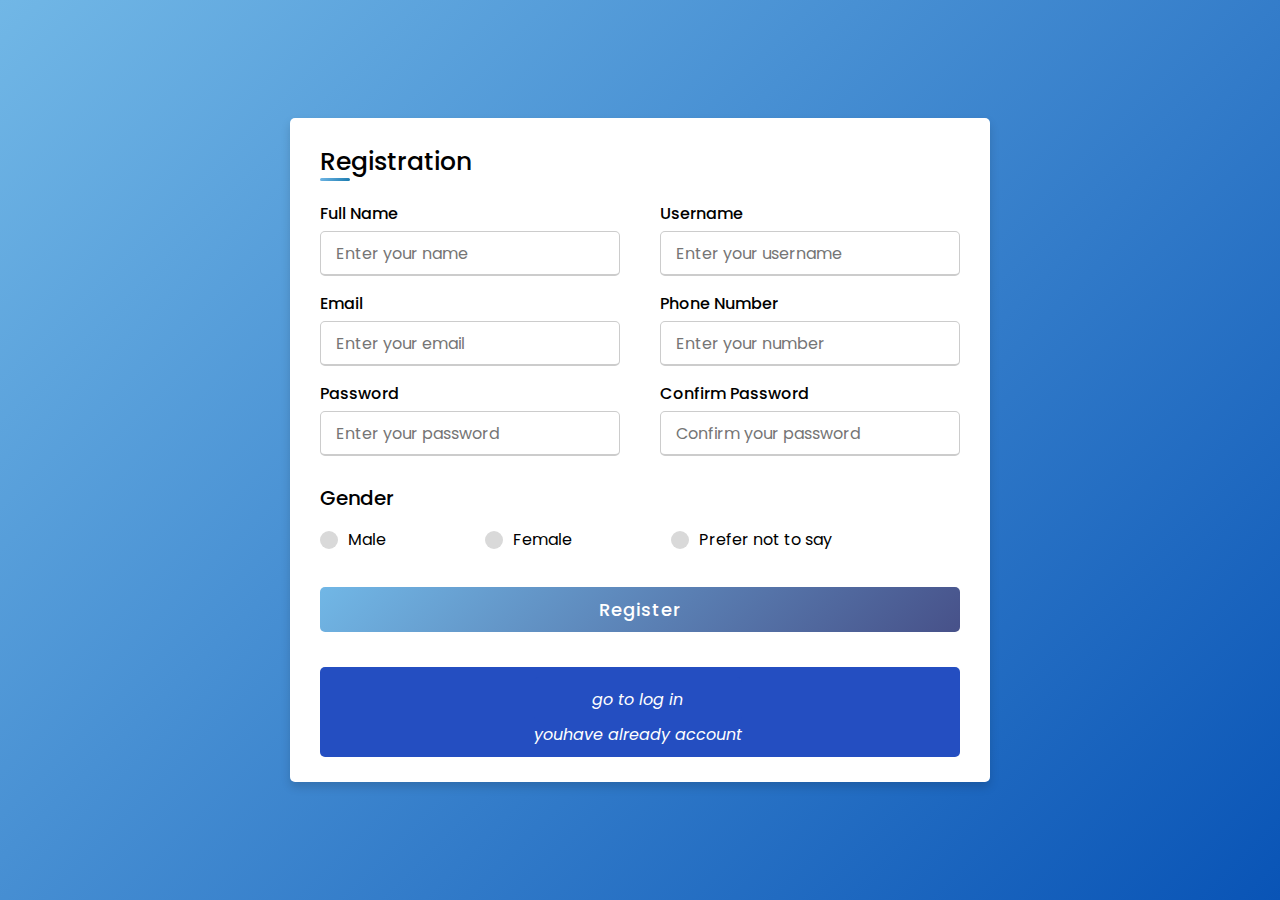
<file: index.html>
<!DOCTYPE html>
<html lang="en" dir="ltr">
<head>
  <meta charset="UTF-8">
  <meta name="viewport" content="width=device-width, initial-scale=1.0">
  <title> FILTRO STORE | REGESTER </title>
  <link rel="stylesheet" href="SIGN.css">
</head>
<body>
  <div class="container">
    <!-- Title section -->
    <div class="title">Registration</div>
    <div class="content">
      <!-- Registration form -->
      <form action="home.html">
        <div class="user-details">
          <!-- Input for Full Name -->
          <div class="input-box">
            <span class="details">Full Name</span>
            <input type="text" placeholder="Enter your name" required>
          </div>
          <!-- Input for Username -->
          <div class="input-box">
            <span class="details">Username</span>
            <input type="text" placeholder="Enter your username" required>
          </div>
          <!-- Input for Email -->
          <div class="input-box">
            <span class="details">Email</span>
            <input type="text" placeholder="Enter your email" required>
          </div>
          <!-- Input for Phone Number -->
          <div class="input-box">
            <span class="details">Phone Number</span>
            <input type="text" placeholder="Enter your number" required>
          </div>
          <!-- Input for Password -->
          <div class="input-box">
            <span class="details">Password</span>
            <input type="text" placeholder="Enter your password" required>
          </div>
          <!-- Input for Confirm Password -->
          <div class="input-box">
            <span class="details">Confirm Password</span>
            <input type="text" placeholder="Confirm your password" required>
          </div>
        </div>
        <div class="gender-details">
          <!-- Radio buttons for gender selection -->
          <input type="radio" name="gender" id="dot-1">
          <input type="radio" name="gender" id="dot-2">
          <input type="radio" name="gender" id="dot-3">
          <span class="gender-title">Gender</span>
          <div class="category">
            <!-- Label for Male -->
            <label for="dot-1">
              <span class="dot one"></span>
              <span class="gender">Male</span>
            </label>
            <!-- Label for Female -->
            <label for="dot-2">
              <span class="dot two"></span>
              <span class="gender">Female</span>
            </label>
            <!-- Label for Prefer not to say -->
            <label for="dot-3">
              <span class="dot three"></span>
              <span class="gender">Prefer not to say</span>
            </label>
          </div>
        </div>
        <!-- Submit button -->
        <div class="button">
        <input type="submit" value="Register"> 
        </div>
      </form>
      <div class="btn34">
        <!-- Link to go to home page -->
        <i><a href="LOG.HTML" class="btn34"> go to log in </a> youhave already account</i>

      </div>
    </div>
  </div>
</body>
</html>
</file>
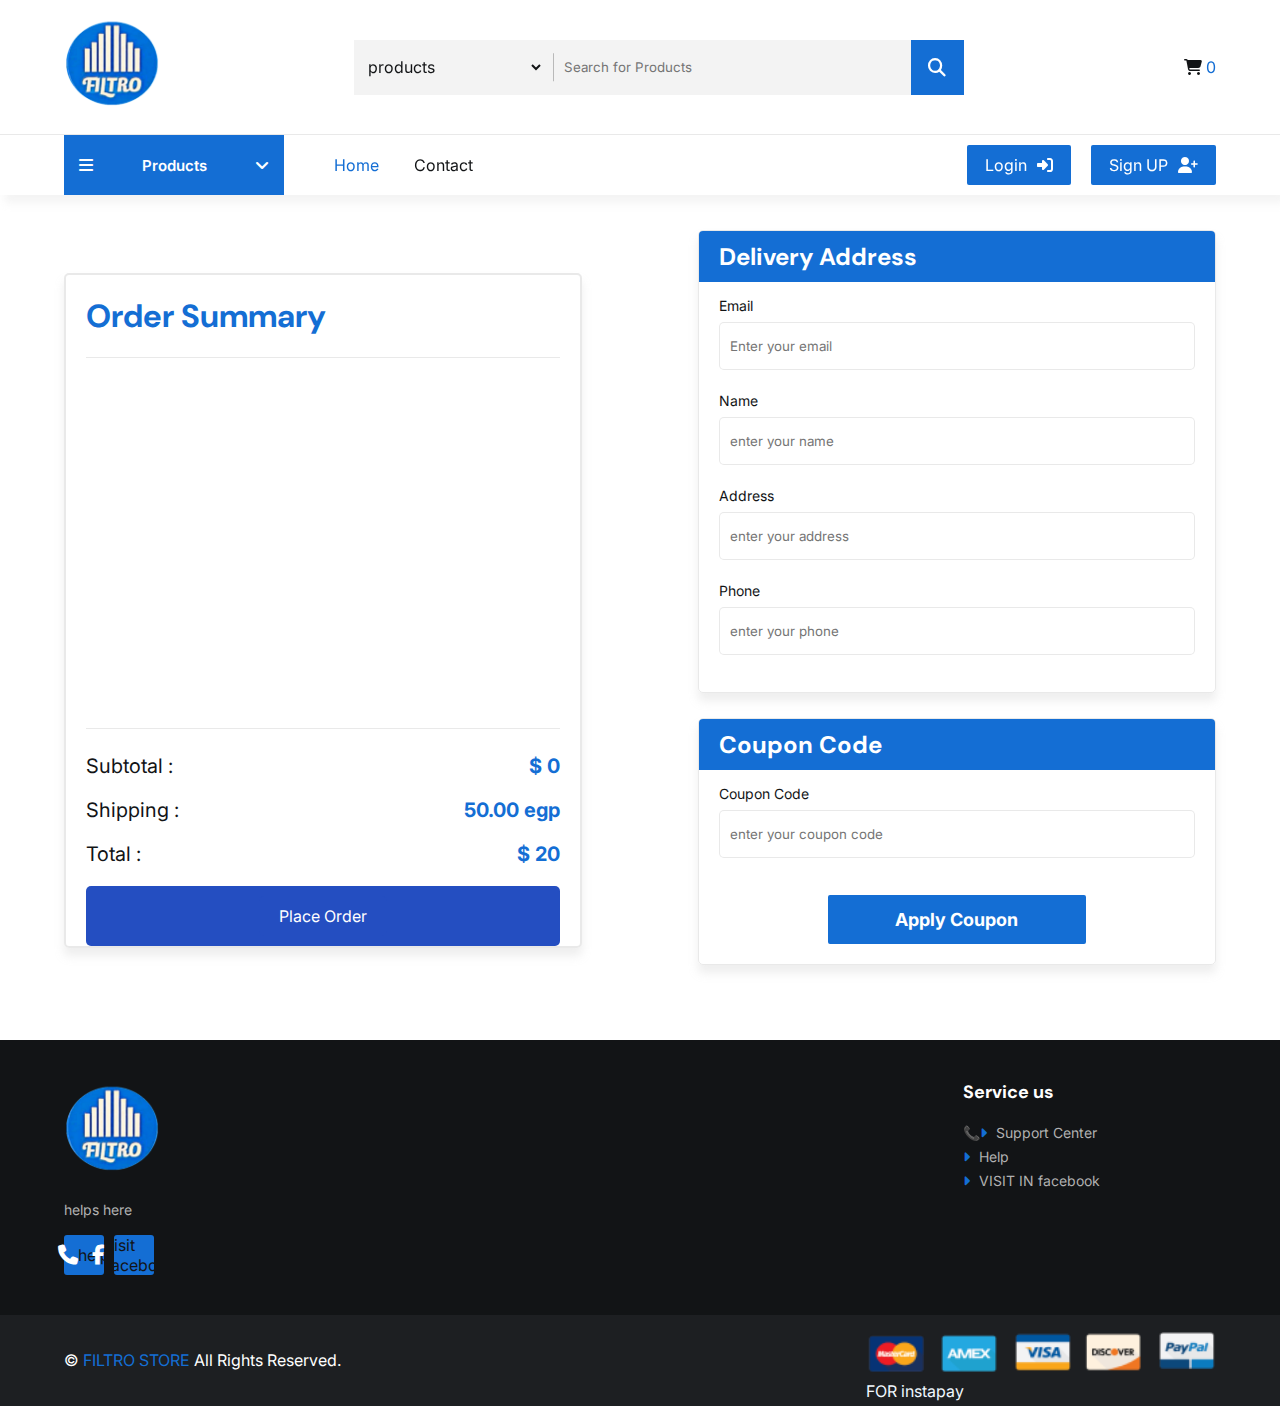
<file: checkout.html>
<!DOCTYPE html>
<html lang="en">
<head>
    <meta charset="UTF-8">
    <meta name="viewport" content="width=device-width, initial-scale=1.0">
    <title>FILTRO | Online Store</title>


    <link rel="icon" href="logo.png">


     <link rel="stylesheet" href="https://cdnjs.cloudflare.com/ajax/libs/font-awesome/6.6.0/css/all.min.css">

         <!-- File CSS -->
         <link rel="stylesheet" href="CSS/style.css">
    </head>
<body>


    <div class="cart">
        <div class="top_cart">
            <h3>Cart Items : <span class="Count_item_cart">0</span></h3>
            <span onclick="open_close_cart()" class="close_cart"><i class="fa-regular fa-circle-xmark"></i></span>
        </div>


        <div class="items_in_cart" id="cart_items">



        </div>


        <div class="bottom_cart">
            <div class="total">
                <p>subtotal</p>
                <p class="price_cart_toral">$0</p>
            </div>

            <div class="button_cart">
                <a href="checkout.html" class="btn_cart btn">Checkout</a>
                <span onclick="open_close_cart()" class="btn_cart trans_bg btn">Shop More</span>
            </div>
        </div>

    </div>

    <header>
        <div class="top_header">
            <div class="container">
                <a href="home.html" class="logo"> <img src="logo.png" alt="" style="width: 100px; height: 100px;" ></a>

                <form action="" class="search_box">

                    <div class="select_box">
                        <select id="category" name="category">

                           <option value="products">products<option>
                            <option value="10 inch">10 inch</option>
                            <option value="20 inch">20 inch</option>
                            <option value="30 inch">30 inch</option>
                            <option value="40 inch">40 inch</option>
                            <option value="50 inch">50 inch</option>
                            <option value="70 inch">70 inch</option>
                            <option value="jumbo 10 inch">jumbo 10 inch</option>
                            <option value="jumbo 20 inch"> jumbo 20 inch </option>
                        </select>
                    </div>

                    <input type="text" name="search" id="search" placeholder="Search for Products" required>

                    <button type="submit">
                        <i class="fa-solid fa-magnifying-glass"></i>
                    </button>

                    

                </form>

                <div class="header_icons">
                    <!-- <div class="icon">
                        <a href="#">
                            <i class="fa-regular fa-heart"></i>
                            <span class="count count_favourite">0</span>
                        </a> -->
                    </div>

                    <div onclick="open_close_cart()" class="icon">
                        <i class="fa-solid fa-cart-shopping"></i>
                        <span class="count count_item_header">0</span>
                    </div>
                </div>
            </div>
        </div>


        <div class="bottom_header">
            <div class="container">
                <nav class="nav">

                    <span onclick="open_Menu()" class="open_menu"><i class="fa-solid fa-bars"></i></span>

                    <div class="category_nav">

                        <div onclick="Open_Categ_list()" class="category_btn">
                            <i class="fa-solid fa-bars"></i>
                            <p>Products</p>
                            <i class="fa-solid fa-angle-down"></i>

                        </div>


                      <div class="category_nav_list">
                            <a href="filtro10inch.html">10 inch</a>
                            <a href="FILTRO20INCH.HTML">20 inch</a>
                            <a href="FILTRO30INCH.HTML">30 inch</a>
                            <a href="FILTRO40ICH.HTML">40 inch</a>
                            <a href="FILTRO50INCH.HTML">50 inch</a>
                            <a href="FILTRO70INCH.HTML">70 inch</a>
                            <a href="FILTROJUM20INCH.HTML">jumbo 20 inch</a>
                            <a href="FILTROJUM10INCH.HTML">jumbo 10 inch</a>
                        </div>


                    </div>

                    <ul class="nav_links">

                        <span onclick="open_Menu()" class="close_menu"><i class="fa-regular fa-circle-xmark"></i></span>

                        <li class="active"><a href="home.html">Home</a></li>
                       
                        <li><a href="mailto:filroegypt@gmail.com">Contact</a></li>

                    </ul>

                </nav>

                <div class="login_signup btns">
                    <a href="LOG.HTML" class="btn">Login  <i class="fa-solid fa-right-to-bracket"></i></a>

                    <a href="index.html" class="btn">Sign UP <i class="fa-solid fa-user-plus"></i></a>
                </div>

            </div>
        </div>

        
    </header>


    <section class="checkout">
        <form id="form_contact" method="post" action="https://script.google.com/macros/s/AKfycbxJgEIAszL-cBrGuC3ikzvRcVwFGtQHgcX8mZ-QKAbV7bR4eHH5azfk03MIx6_-MDVS/exec">

            <input type="hidden" id="items" name="items">
            <input type="hidden" id="total_Price" name="Total Price">
            <input type="hidden" id="count_Items" name="Count Items">

            <div class="container">
                <div class="ordersummary">
                    <h1>Order Summary</h1>

                    <div class="items" id="checkout_items">



                    </div>



                    <div class="bottom_summary">
                        <div class="shop_table">
                            <p>Subtotal :</p>
                            <span class="subtotal_checkout">$325.00</span>
                        </div>


                        <div class="shop_table">
                            <p>Shipping :</p>
                            <span class="">50.00 egp</span>
                        </div>



                        <div class="shop_table">
                            <p>total :</p>
                            <span class="total_checkout">$325.00</span>
                        </div>

                   <form action="message.html">

                        <div class="btn34">
                          <a href="message.html" class="btn34" >Place Order</a>
                        </div>
                       </form>


                    </div>
                   








                </div>

                <div class="input_info">
                  
                    <div class="address">
                        <h2>Delivery Address</h2>

                        <div class="inputs">
                            <label for="">Email</label>
                            <input type="email" placeholder="Enter your email" name="Email" required>


                            <label for="">Name</label>
                            <input type="text" placeholder="enter your name" name="Name" required>

                            <label for="">Address</label>
                            <input type="text" placeholder="enter your address" name="Address" required>

                            <label for="">Phone</label>
                            <input type="number" placeholder="enter your phone" name="Phone" required>


                        </div>
                    </div>


                    <div class="coupon">
                        <h2>Coupon Code</h2>

                        <div class="inputs">
                            <label for="">Coupon code</label>
                            <input type="text" placeholder="enter your coupon code">
                        </div>

                        <div class="btn_coupon">
                            <button>Apply Coupon</button>
                        </div>

                    </div>
                </div>
            </div>
        </form>
    </section>



    

    <footer>
        <div class="container">

            <div class="big_row">
                <img class="logo_footer" src="logo.png" alt="" style="width: 100px; height: 100px;">

                <p>helps here</p>

                <div class="icons_footer">
                    <a href="tel:+20101175195"><i class="fa-solid fa-phone"></i>help</a>
                    <a href="https://www.facebook.com/filtro.italiano"><i class="fa-brands fa-facebook-f"></i>visit facebook</a>
                    
                </div>
            </div>

          
 


            <div class="row">
                <h4>Service us</h4>

                <div class="links">
                    <a href="tel+201011750195">📞<i class="fa-solid fa-caret-right"></i> Support Center</a>
                    <a href="mailto:filtroegypt@gmail.com"><i class="fa-solid fa-caret-right"></i> Help</a>
                    <a href="https://www.facebook.com/filtro.italiano"><i class="fa-solid fa-caret-right"></i> VISIT IN facebook</a>
                </div>
            </div>
        </div>

        <div class="bottom_footer">
            <div class="container">
                <p>&copy; <span>FILTRO STORE</span> All Rights Reserved.</p>

                <div class="payment_img">
                    <img src="img/payment_method.png" alt="">
                     <P style="color: aliceblue;">FOR instapay</P>
                </div>
            </div>
        </div>
    </footer>



      <script src="JS/main.js"></script>
      <script src="JS/submit_checkout.js"></script>
</body>
</html>
</file>
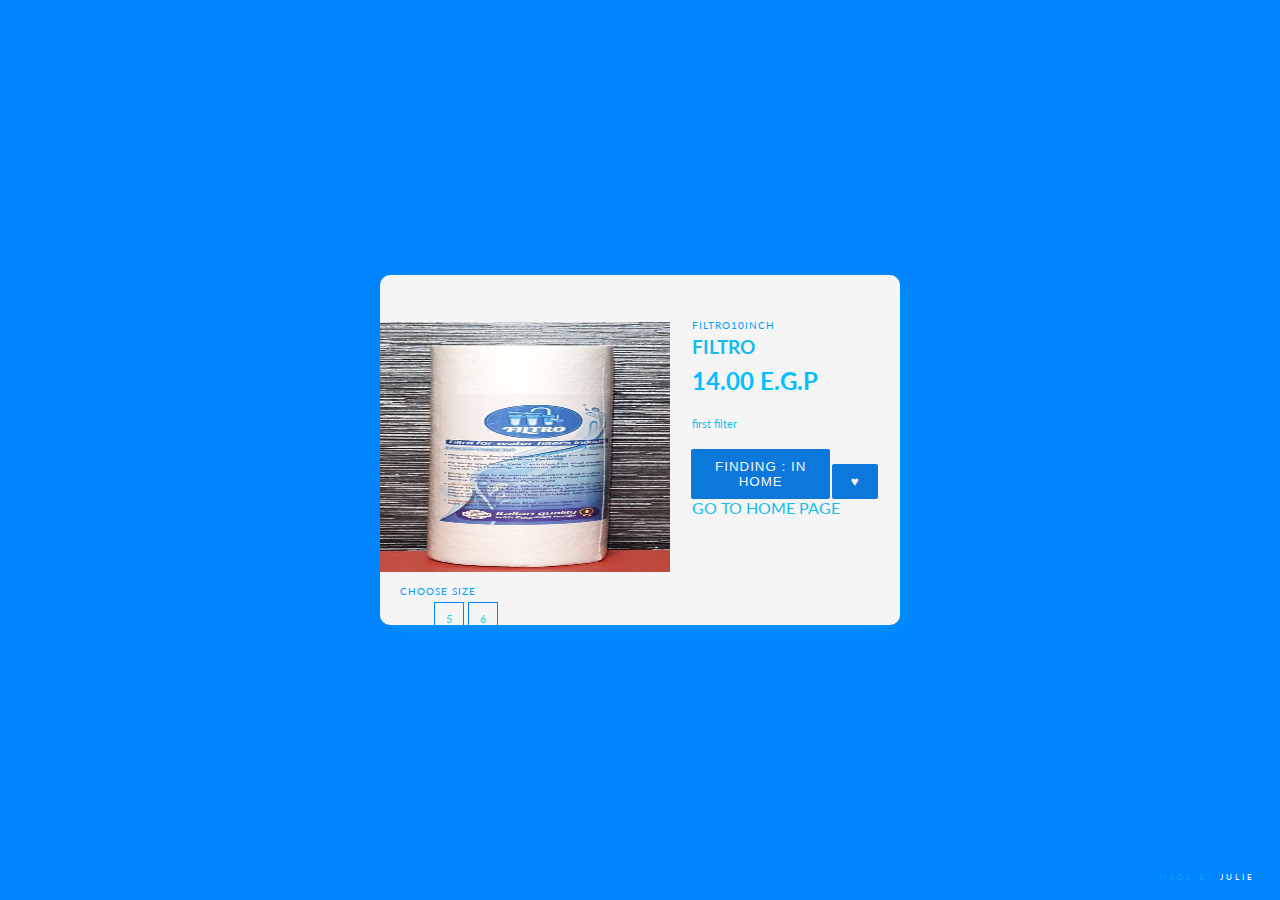
<file: filtro10inch.html>
<!DOCTYPE html>
<html lang="en">
<head>
    <meta charset="UTF-8">
    <meta name="viewport" content="width=device-width, initial-scale=1.0">
    <link rel="stylesheet" href="view products.css">
    <title>filtro | 10  INCH</title>
</head>
<body>
    

</html><div class="container">
  <div class="images">
    <img src="img/product/5.png"   style="height: 250px;" />
 
  </div>
  <div class="slideshow-buttons">
    <div class="one"></div>
    <div class="two"></div>
    <div class="three"></div>
    <div class="four"></div>
  </div>
  <p class="pick">choose size</p>
  <div class="sizes">
   <img src="img/productground/filtro10inch.jpg"  style="height: 250px;" > 
     <div class="size">5</div>
    <div class="size">6</div></form>
    
  </div>
  <div class="product">
    <p>filtro10inch</p>
    <h1>filtro</h1>
    <h2>14.00 E.G.P</h2>
    <p class="desc">  first filter</p>
    <div class="buttons">
      <button class="add"> finding : in home</button>
     
      <button class="like"><span>♥</span></button>
    </div>
      <a href="home.html" class="add"> go to home page</a>
  </div>
</div>

<footer>
  <p>made by <a href="https://codepen.io/juliepark"> julie</a> ♡
</footer>
<script src="https://cdn.jsdelivr.net/npm/swiper@11/swiper-bundle.min.js"></script>

      <!-- File JS -->
     
      <script src="JS/swiper.js"></script>
      <script src="JS/items_home.js"></script>
      <script src="JS/main.js"></script>
      <script src="JS/products.js"></script>
     </body>
    
    </html>
</file>
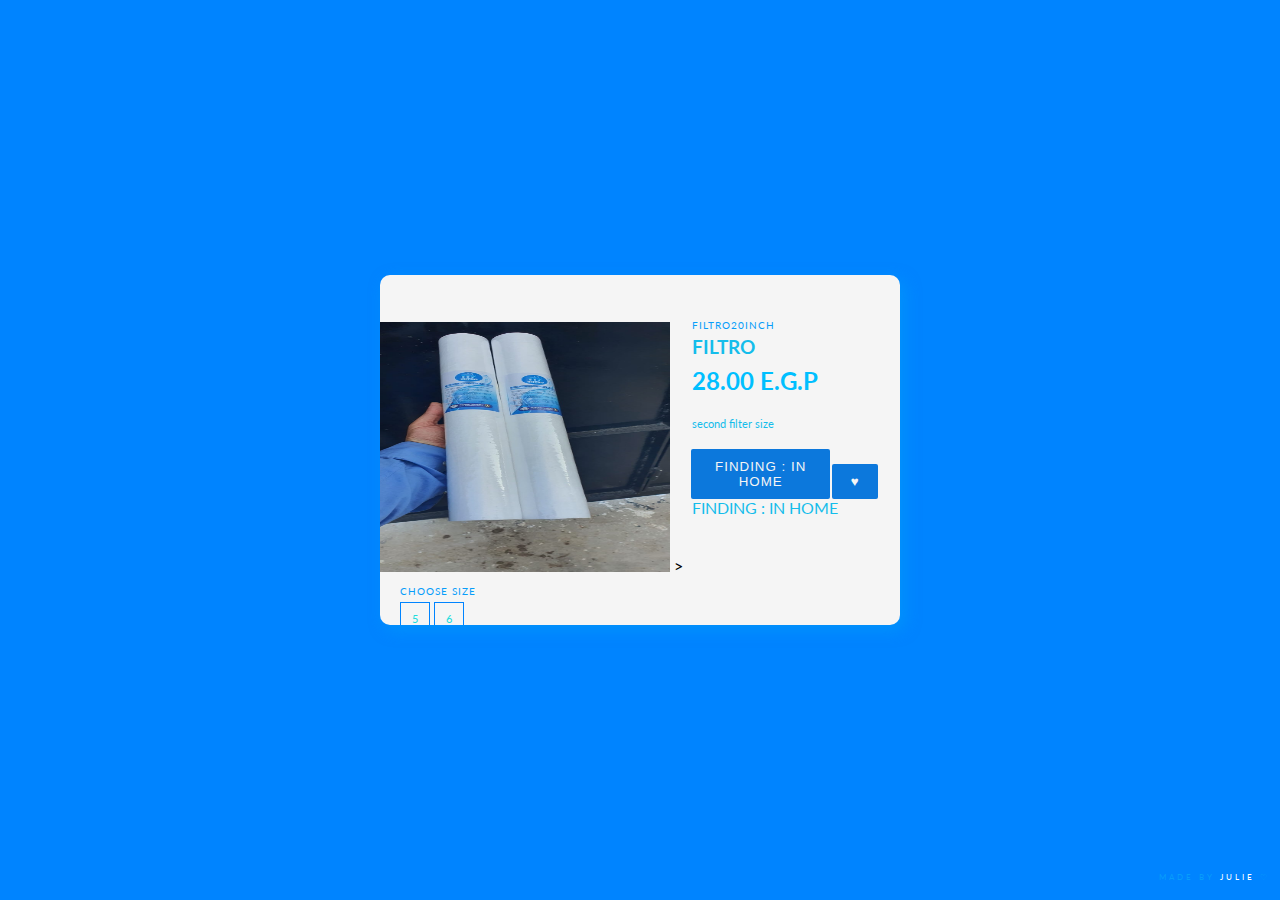
<file: FILTRO20INCH.HTML>
<!DOCTYPE html>
<html lang="en">
<head>
    <meta charset="UTF-8">
    <meta name="viewport" content="width=device-width, initial-scale=1.0">
    <link rel="stylesheet" href="view products.css">
    <title>filtro | 20  INCH</title>
</head>
    
</body>
</html><div class="container">
  <div class="images">
 <img src="img/productground/1.png" style="height: 250px;" /> >
 
</div>
  <div class="slideshow-buttons">
    <div class="one"></div>
    <div class="two"></div>
    <div class="three"></div>
    <div class="four"></div>
  </div>
  <p class="pick">choose size</p>
  <div class="sizes">
    <div class="size">5</div>
    <div class="size">6</div>
    
  </div>
  <div class="product">
    <p>filtro20inch</p>
    <h1>filtro</h1>
    <h2>28.00 E.G.P</h2>
    <p class="desc"> second filter size</p>
    <div class="buttons">
      <button class="add">finding : in home</button>
   
      <button class="like"><span>♥</span></button>
    </div>
        <a href="home.html" class="add"> finding : in home</a>
  </div>
</div>

<footer>
  <p>made by <a href="https://codepen.io/juliepark"> julie</a> ♡
</footer>

<script src="https://cdn.jsdelivr.net/npm/swiper@11/swiper-bundle.min.js"></script>

      <!-- File JS -->
     
      <script src="JS/swiper.js"></script>
      <script src="JS/items_home.js"></script>
      <script src="JS/main.js"></script>
      <script src="JS/products.js"></script>
     </body>
    
    </html>
</file>
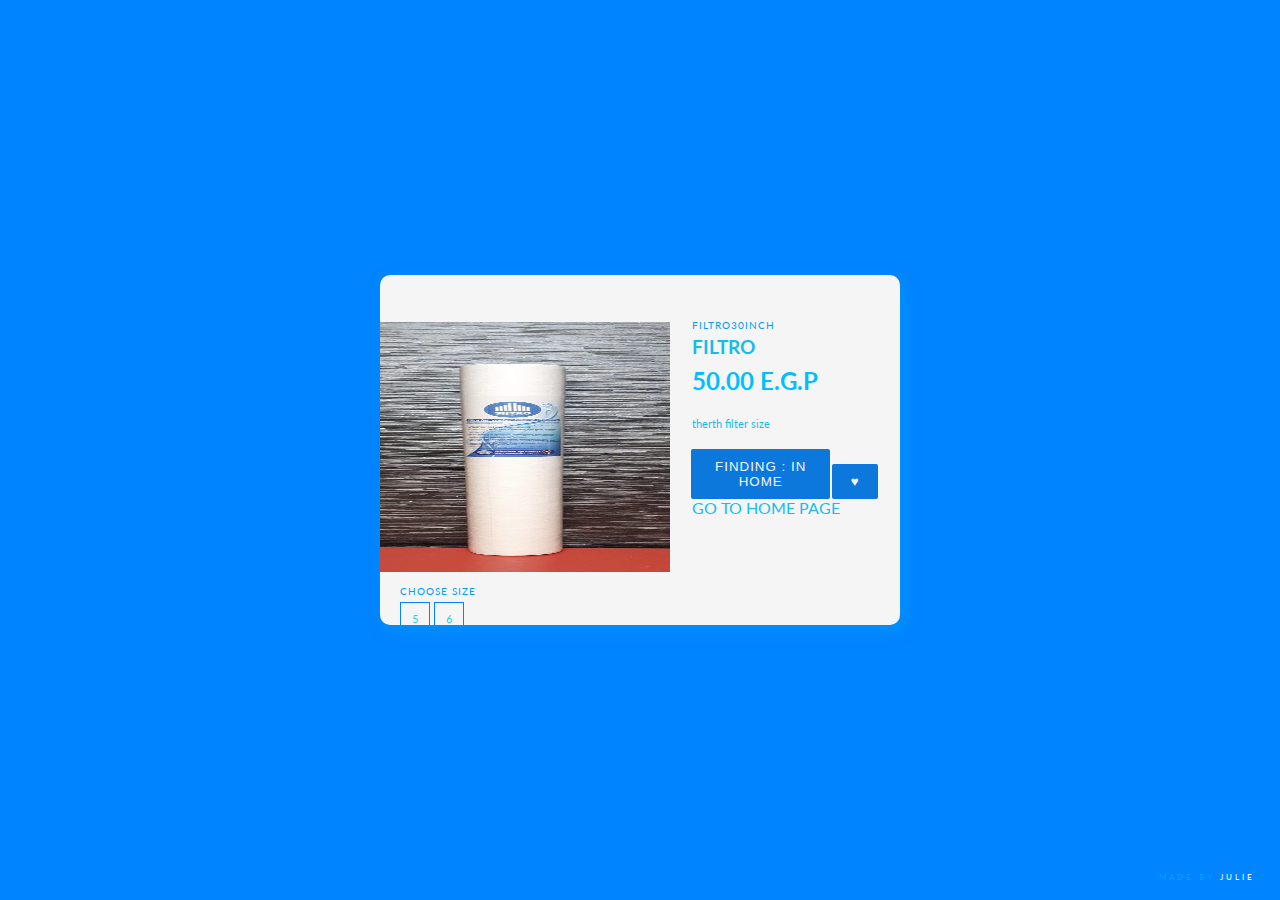
<file: FILTRO30INCH.HTML>
<!DOCTYPE html>
<html lang="en">
<head>
    <meta charset="UTF-8">
    <meta name="viewport" content="width=device-width, initial-scale=1.0">
    <link rel="stylesheet" href="view products.css">
    <title>filtro | 30  INCH</title>
</head>
<body>
    

</html><div class="container">
  <div class="images">
    <img src="img/product/7.png" style="height: 250px"; />
  
  </div>
  <div class="slideshow-buttons">
    <div class="one"></div>
    <div class="two"></div>
    <div class="three"></div>
    <div class="four"></div>
  </div>
  <p class="pick">choose size</p>
  <div class="sizes">
    <div class="size">5</div>
    <div class="size">6</div>
    
  </div>
  <div class="product">
    <p>FILTRO30INCH</p>
    <h1>filtro</h1>
    <h2>50.00 E.G.P</h2>
    <p class="desc"> therth filter size</p>
    <div class="buttons">
      <button class="add">finding : in home</button>
       
      <button class="like"><span>♥</span></button>
    </div>
    <a href="home.html" class="add"> go to home page</a>
  </div>
</div>

<footer>
  <p>made by <a href="https://codepen.io/juliepark"> julie</a> ♡
</footer>

<script src="https://cdn.jsdelivr.net/npm/swiper@11/swiper-bundle.min.js"></script>

      <!-- File JS -->
     
      <script src="JS/swiper.js"></script>
      <script src="JS/items_home.js"></script>
      <script src="JS/main.js"></script>
      <script src="JS/products.js"></script>
     </body>
    
    </html>
</file>
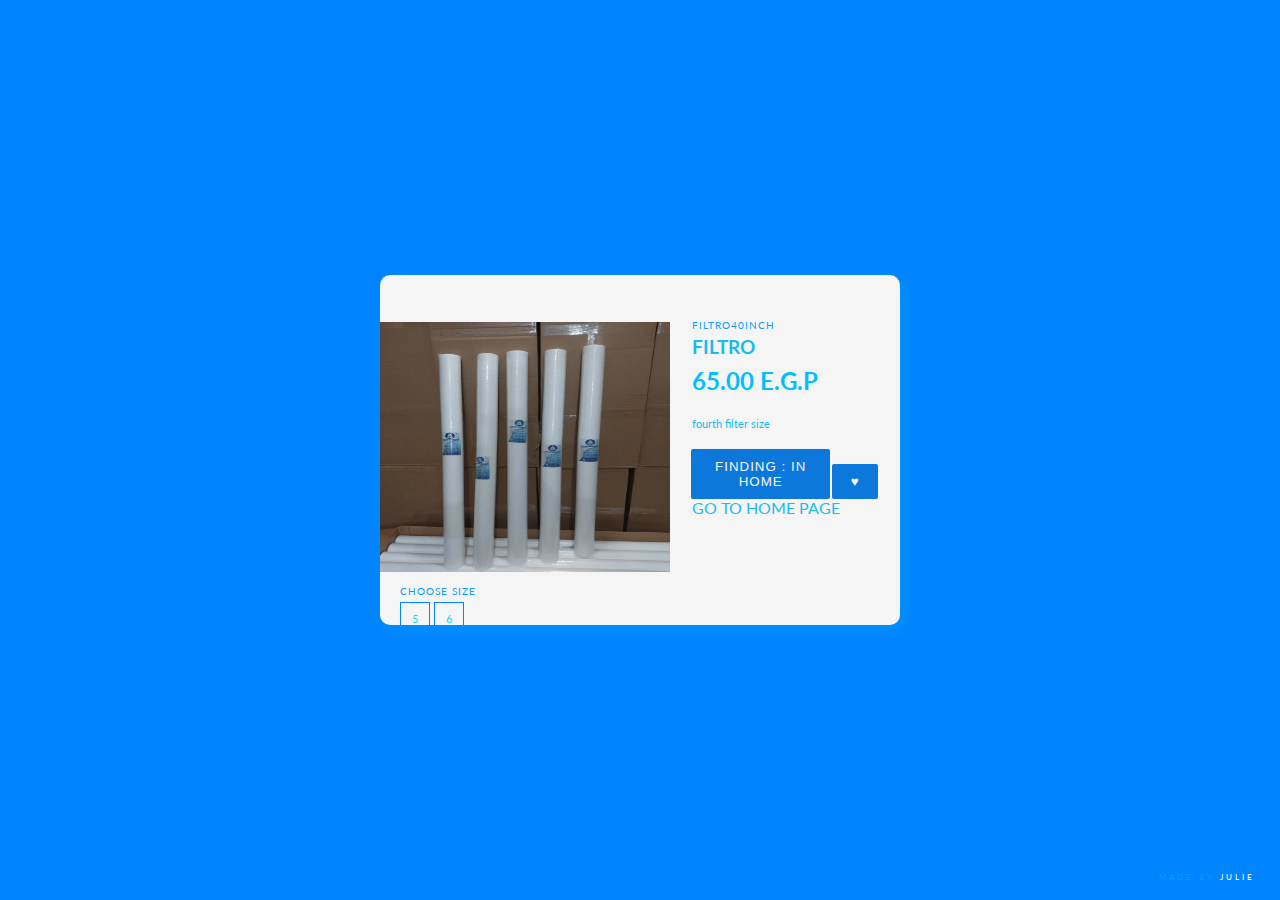
<file: FILTRO40ICH.HTML>
<!DOCTYPE html>
<html lang="en">
<head>
    <meta charset="UTF-8">
    <meta name="viewport" content="width=device-width, initial-scale=1.0">
    <link rel="stylesheet" href="view products.css">
    <title>filtro | 40  INCH</title>
</head>
<body>
    
<div class="container">
  <div class="images">
    <img src="img/productground/filtro40inch.jpg"  style="height: 250px;"  />
   
    
  </div>
  <div class="slideshow-buttons">
    <div class="one"></div>
    <div class="two"></div>
    <div class="three"></div>
    <div class="four"></div>
  </div>
  <p class="pick">choose size</p>
  <div class="sizes">
    <div class="size">5</div>
    <div class="size">6</div>
    
  </div>
  <div class="product">
    <p>FILTRO40INCH</p>
    <h1>filtro</h1>
    <h2>65.00 E.G.P</h2>
    <p class="desc"> fourth filter size</p>
    <div class="buttons">
      <button class="add">finding : in home</button>
      
      <button class="like"><span>♥</span></button>
    </div>
     <a href="home.html" class="add"> go to home page</a>
  </div>
</div>

<footer>
  <p>made by <a href="https://codepen.io/juliepark"> julie</a> ♡
</footer>

<script src="https://cdn.jsdelivr.net/npm/swiper@11/swiper-bundle.min.js"></script>

      <!-- File JS -->
     
      <script src="JS/swiper.js"></script>
      <script src="JS/items_home.js"></script>
      <script src="JS/main.js"></script>
      <script src="JS/products.js"></script>
     </body>
    
    </html>
</file>
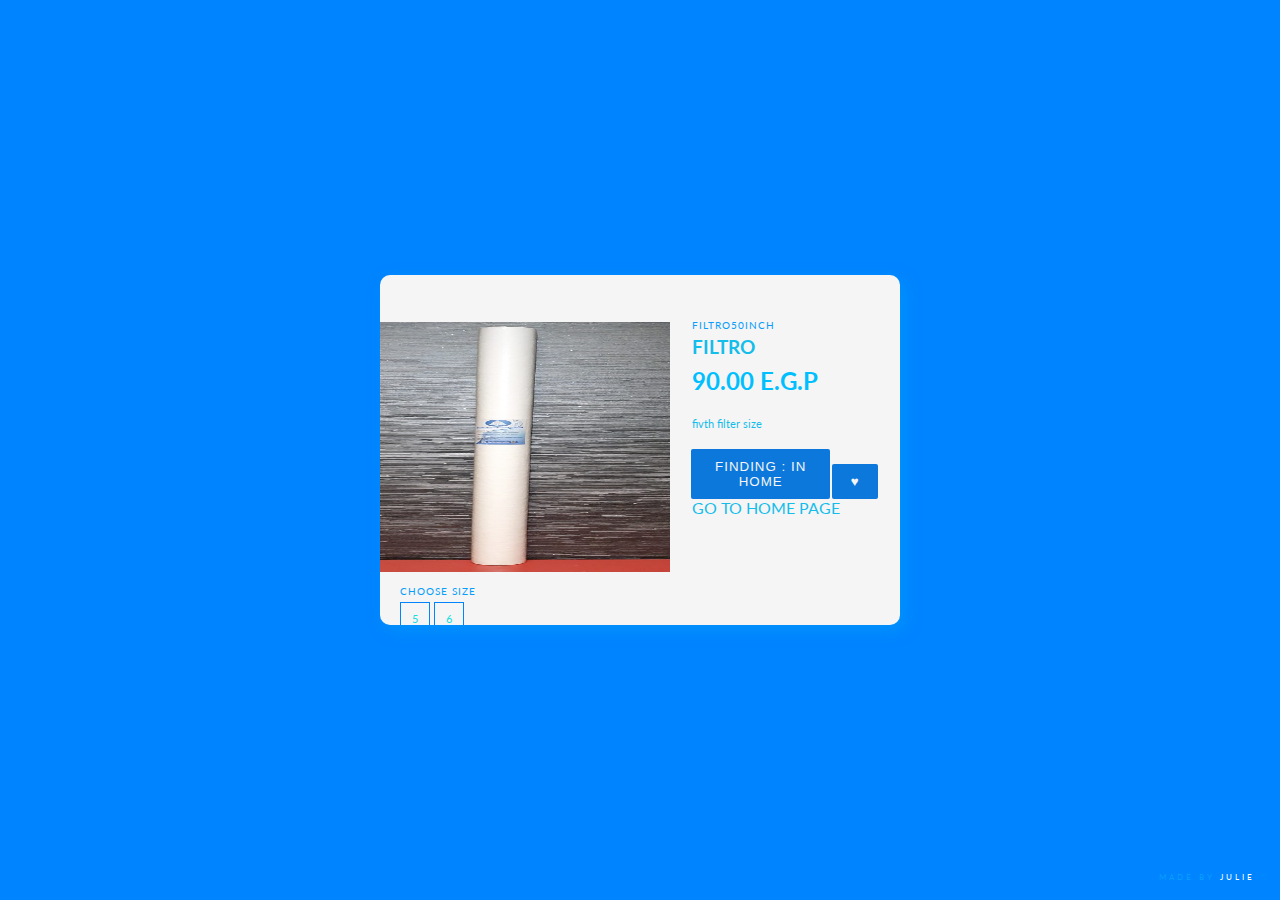
<file: FILTRO50INCH.HTML>
<!DOCTYPE html>
<html lang="en">
<head>
    <meta charset="UTF-8">
    <meta name="viewport" content="width=device-width, initial-scale=1.0">
    <link rel="stylesheet" href="view products.css">
    <title>filtro | 50  INCH</title>
</head>
<body>
    
</body>
</html><div class="container">
  <div class="images">
    <img src="img/productground/4.png" style="height: 250px;" />
    
  </div>
  <div class="slideshow-buttons">
    <div class="one"></div>
    <div class="two"></div>
    <div class="three"></div>
    <div class="four"></div>
  </div>
  <p class="pick">choose size</p>
  <div class="sizes">
    <div class="size">5</div>
    <div class="size">6</div>
    
  </div>
  <div class="product">
    <p>FILTRO50INCH</p>
    <h1>FILTRO</h1>
    <h2>90.00 E.G.P</h2>
    <p class="desc"> fivth filter size</p>
    <div class="buttons">
      <button class="add">finding : in home</button>
     
      <button class="like"><span>♥</span></button>
    </div>
      <a href="home.html" class="add"> go to home page</a>
  </div>
</div>

<footer>
  <p>made by <a href="https://codepen.io/juliepark"> julie</a> ♡
</footer>

<script src="https://cdn.jsdelivr.net/npm/swiper@11/swiper-bundle.min.js"></script>

      <!-- File JS -->
     
      <script src="JS/swiper.js"></script>
      <script src="JS/items_home.js"></script>
      <script src="JS/main.js"></script>
      <script src="JS/products.js"></script>
     </body>
    
    </html>
</file>
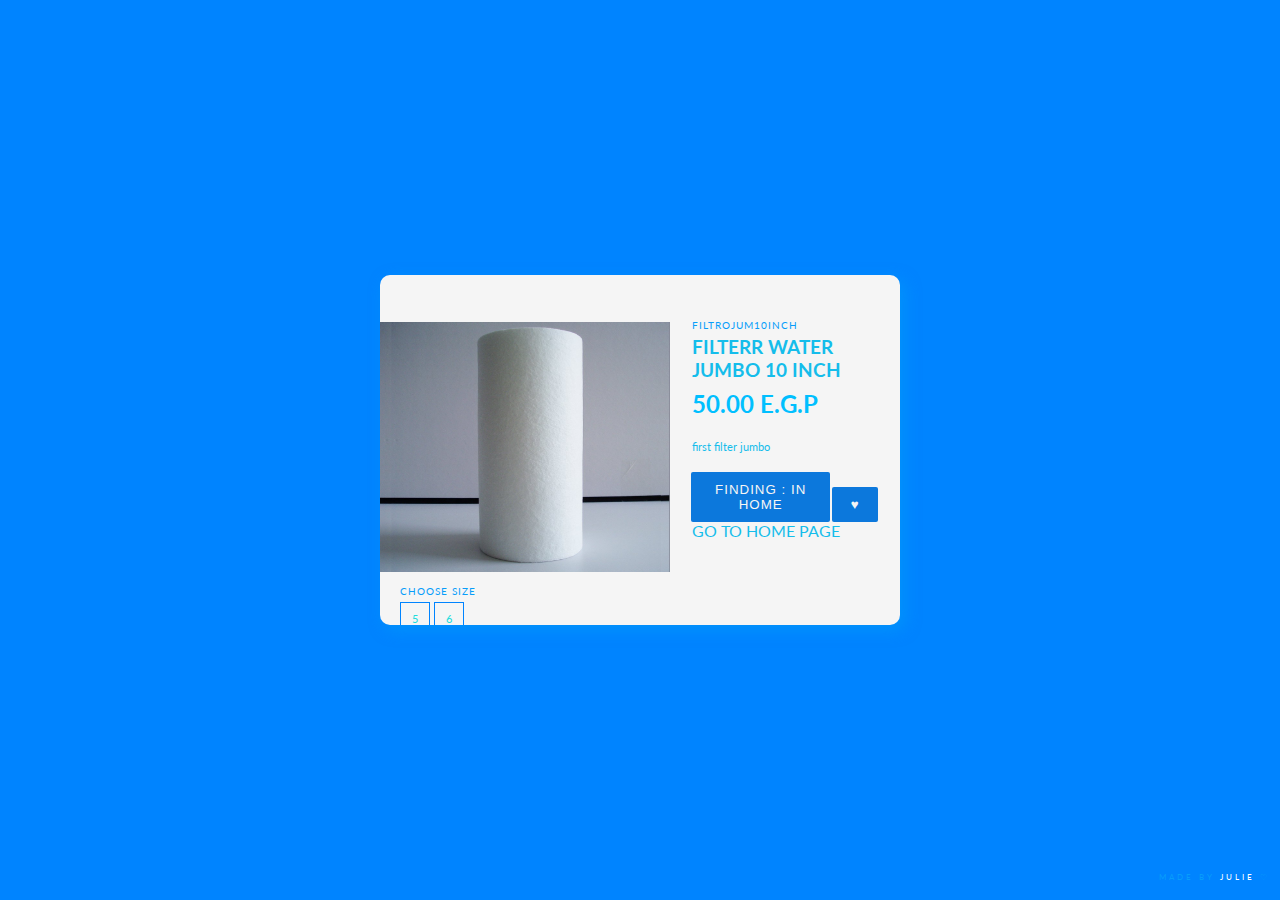
<file: FILTROJUM10INCH.HTML>
<!DOCTYPE html>
<html lang="en">
<head>
    <meta charset="UTF-8">
    <meta name="viewport" content="width=device-width, initial-scale=1.0">
    <link rel="stylesheet" href="view products.css">
    
    <title>filtro | jum 10  INCH</title>
</head>
<body>
    
</body>
</html><div class="container">
  <div class="images">
    <img src="img/product/13.png"  style="height: 250px;"  />
 
  </div>
  <div class="slideshow-buttons">
    <div class="one"></div>
    <div class="two"></div>
    <div class="three"></div>
    <div class="four"></div>
  </div>
  <p class="pick">choose size</p>
  <div class="sizes">
    <div class="size">5</div>
    <div class="size">6</div>
    
  </div>
  <div class="product">
    <p>FILTROJUM10INCH</p>
    <h1>FILTERR WATER JUMBO 10 INCH</h1>
    <h2>50.00 E.G.P</h2>
    <p class="desc"> first filter jumbo</p>
    <div class="buttons">
      <button class="add">finding : in home</button>
 
      <button class="like"><span>♥</span></button>
    </div>
          <a href="home.html" class="add"> go to home page</a>
  </div>
</div>

<footer>
  <p>made by <a href="https://codepen.io/juliepark"> julie</a> ♡
</footer>

<script src="https://cdn.jsdelivr.net/npm/swiper@11/swiper-bundle.min.js"></script>

      <!-- File JS -->
     
      <script src="JS/swiper.js"></script>
      <script src="JS/items_home.js"></script>
      <script src="JS/main.js"></script>
      <script src="JS/products.js"></script>
     </body>
    
    </html>
</file>
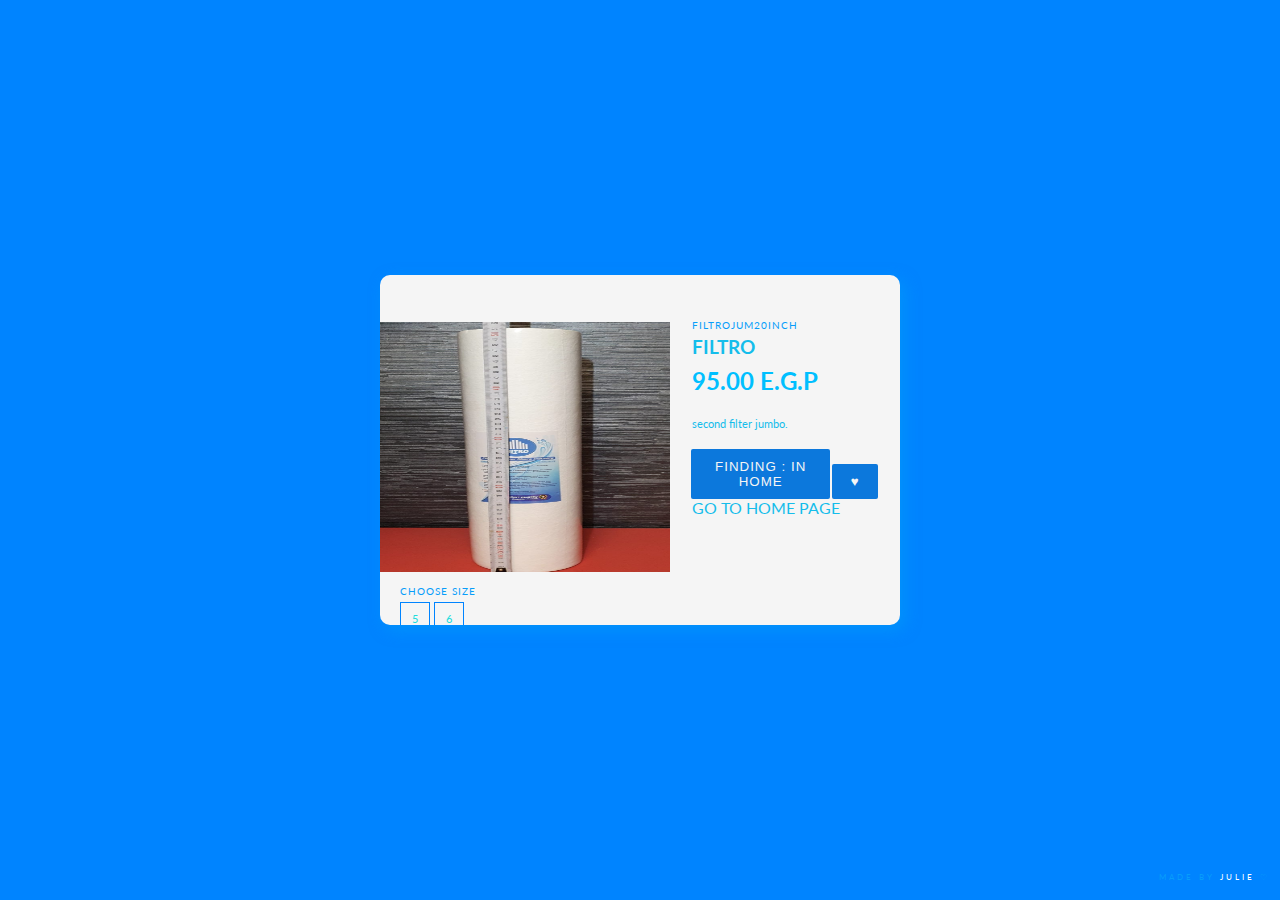
<file: FILTROJUM20INCH.HTML>
<!DOCTYPE html>
<html lang="en">
<head>
    <meta charset="UTF-8">
    <meta name="viewport" content="width=device-width, initial-scale=1.0">
    <link rel="stylesheet" href="view products.css">
    <link rel="stylesheet" href="view products.css">
    <title>filtro | jum 20  INCH</title>
</head>
<body>
    
</body>
</html><div class="container">
  <div class="images">
    <img src="img/product/11.png"  style="height: 250px;"  />
  
  </div>
  <div class="slideshow-buttons">
    <div class="one"></div>
    <div class="two"></div>
    <div class="three"></div>
    <div class="four"></div>
  </div>
  <p class="pick">choose size</p>
  <div class="sizes">
    <div class="size">5</div>
    <div class="size">6</div>
    
  </div>
  <div class="product">
    <p>FILTROJUM20INCH</p>
    <h1>FILTRO</h1>
    <h2>95.00 E.G.P</h2>
    <p class="desc"> second filter jumbo.</p>
    <div class="buttons">
      <button class="add">finding : in home</button>
      
      <button class="like"><span>♥</span></button>
    </div>
     <a href="home.html" class="add"> go to home page</a>
  </div>
</div>

<footer>
  <p>made by <a href="https://codepen.io/juliepark"> julie</a> ♡
</footer>


<script src="https://cdn.jsdelivr.net/npm/swiper@11/swiper-bundle.min.js"></script>

      <!-- File JS -->
     
      <script src="JS/swiper.js"></script>
      <script src="JS/items_home.js"></script>
      <script src="JS/main.js"></script>
      <script src="JS/products.js"></script>
     </body>
    
    </html>
</file>
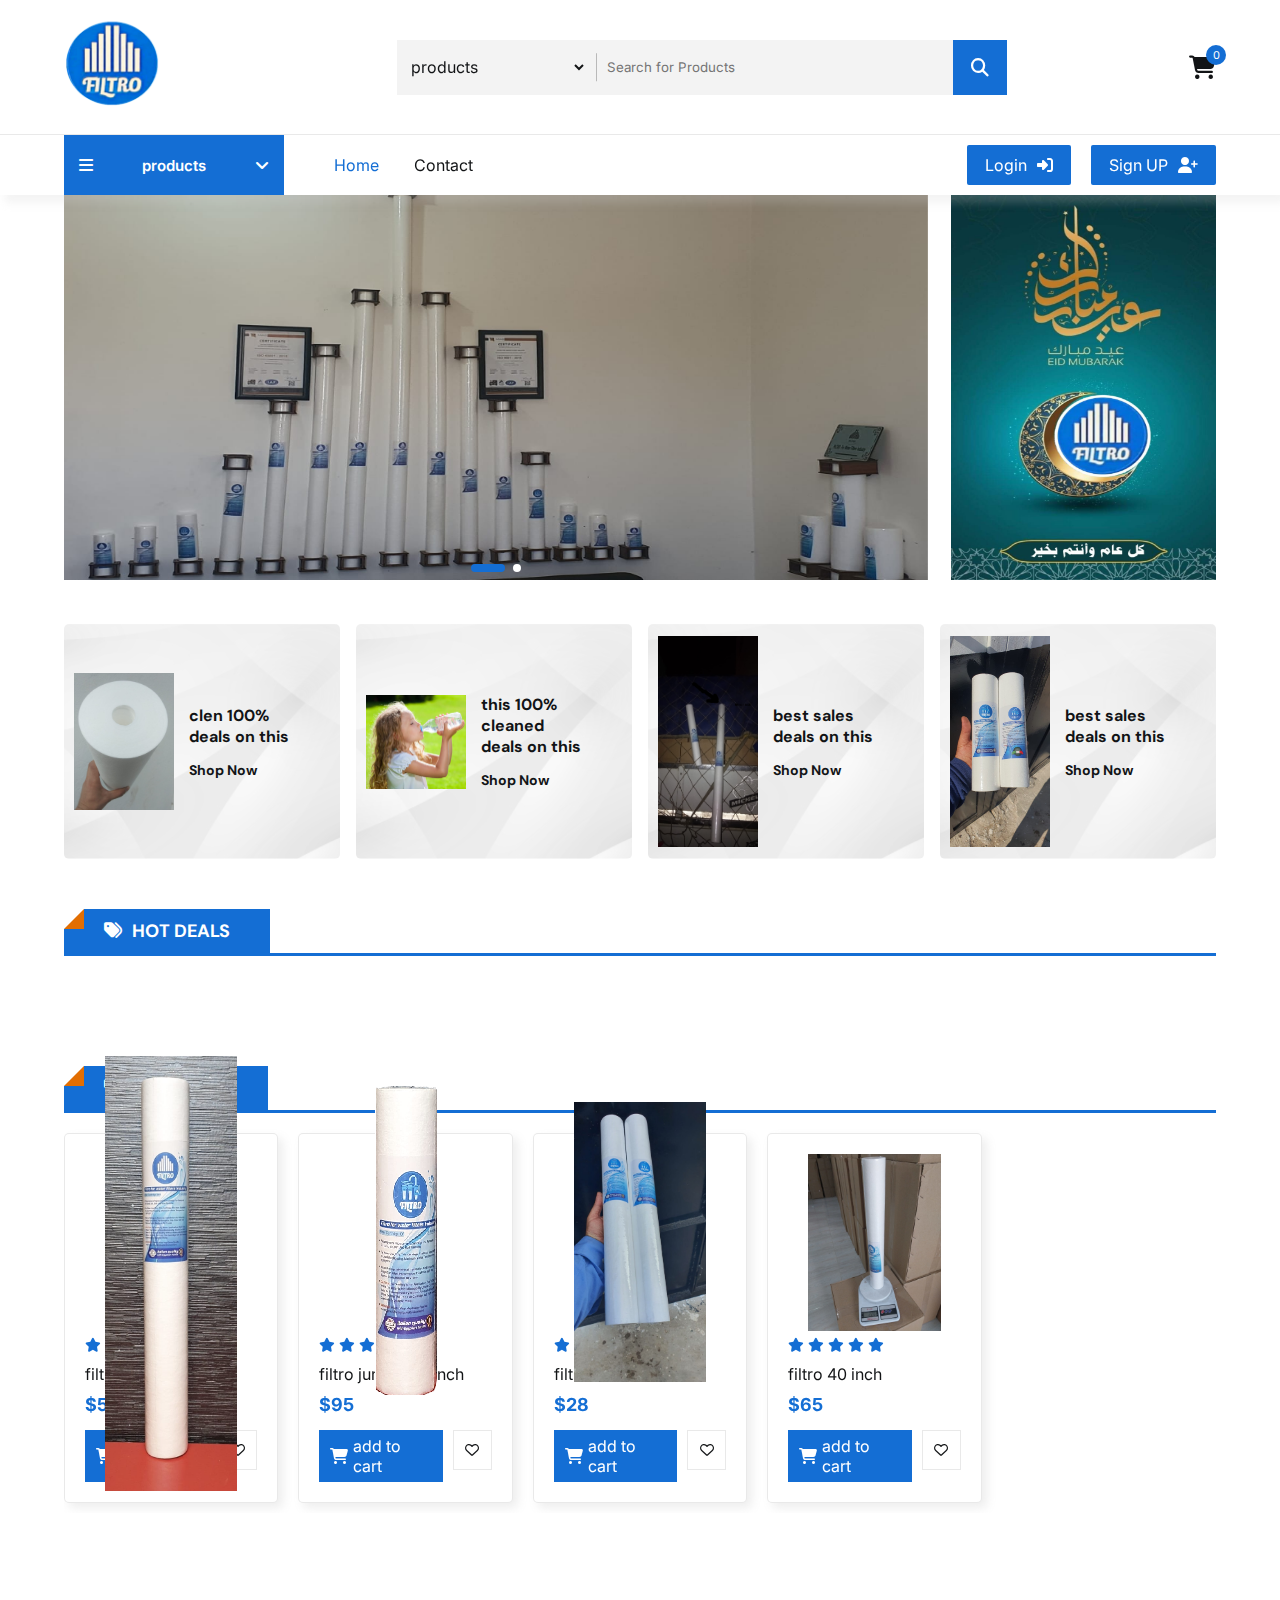
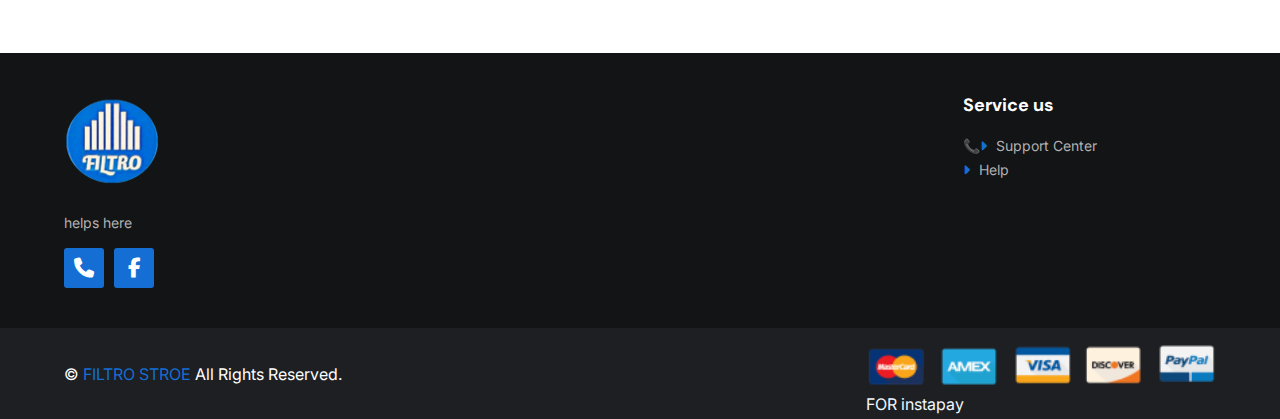
<file: home.html>
<!DOCTYPE html>
<html lang="en">
<head>
    <meta charset="UTF-8">
    <meta name="viewport" content="width=device-width, initial-scale=1.0">
    <title> FILTRO | ONLINE STROE </title>


    <link rel="icon" href="logo.png" type="image/x-icon">




     <!-- Link Swiper's CSS -->
  <link rel="stylesheet" href="https://cdn.jsdelivr.net/npm/swiper@11/swiper-bundle.min.css" />

     <link rel="stylesheet" href="https://cdnjs.cloudflare.com/ajax/libs/font-awesome/6.6.0/css/all.min.css">

         <!-- File CSS -->
         <link rel="stylesheet" href="CSS/style.css">
         <link rel="stylesheet" href="JS/main.js">
    </head>
<body>


    <div class="cart">
        <div class="top_cart">
            <h3>Cart Items : <span class="Count_item_cart">0</span></h3>
            <span onclick="open_close_cart()" class="close_cart"><i class="fa-regular fa-circle-xmark"></i></span>
        </div>


        <div class="items_in_cart" id="cart_items">



        </div>


        <div class="bottom_cart">
            <div class="total">
                <p>subtotal</p>
                <p class="price_cart_toral">$0</p>
            </div>

            <div class="button_cart">
                <a href="checkout.html" class="btn_cart btn">Checkout</a>
                <span onclick="open_close_cart()" class="btn_cart trans_bg btn">Shop More</span>
            </div>
        </div>

    </div>

    <header>
        <div class="top_header">
            <div class="container">
                <a href="home.html" class="logo"> <img src="logo.png" alt="" style="width: 100px; height: 100px;"></a>

                <form action="" class="search_box">

                    <div class="select_box">
                        <select id="category" name="category">

                            <option value="products">products<option>
                            <option value="10 inch">10 inch</option>
                            <option value="20 inch">20 inch</option>
                            <option value="30 inch">30 inch</option>
                            <option value="40 inch">40 inch</option>
                            <option value="50 inch">50 inch</option>
                            <option value="70 inch">70 inch</option>
                            <option value="jumbo 10 inch">jumbo 10 inch</option>
                            <option value="jumbo 20 inch"> jumbo 20 inch </option>

                        </select>
                    </div>

                    <input type="text" name="search" id="search" placeholder="Search for Products" required>

                    <button type="submit">
                        <i class="fa-solid fa-magnifying-glass"></i>
                    </button>

                    

                </form>

                <div class="header_icons">
                    <div class="icon">
                        <!-- <a href=" #">
                            <i class="fa-regular fa-heart"></i>
                            <span class="count count_favourite">0</span>
                        </a> -->
                    </div>
                     
                    <div onclick="open_close_cart()" class="icon">
                        <i class="fa-solid fa-cart-shopping"></i>
                        <span class="count count_item_header">0</span>
                    </div>
                </div>
            </div>
        </div>


        <div class="bottom_header">
            <div class="container">
                <nav class="nav">

                    <span onclick="open_Menu()" class="open_menu"><i class="fa-solid fa-bars"></i></span>

                    <div class="category_nav">

                        <div onclick="Open_Categ_list()" class="category_btn">
                            <i class="fa-solid fa-bars"></i>
                            <p>products</p>
                            <i class="fa-solid fa-angle-down"></i>

                        </div>


                        <div class="category_nav_list">
                            <a href="filtro10inch.html">10 inch</a>
                            <a href="FILTRO20INCH.HTML">20 inch</a>
                            <a href="FILTRO30INCH.HTML">30 inch</a>
                            <a href="FILTRO40ICH.HTML">40 inch</a>
                            <a href="FILTRO50INCH.HTML">50 inch</a>
                            <a href="FILTRO70INCH.HTML">70 inch</a>
                            <a href="FILTROJUM20INCH.HTML">jumbo 20 inch</a>
                            <a href="FILTROJUM10INCH.HTML">jumbo 10 inch</a>
                        </div>

                    </div>

                    <ul class="nav_links">

                        <span onclick="open_Menu()" class="close_menu"><i class="fa-regular fa-circle-xmark"></i></span>

                        <li class="active"><a href="home.html">Home</a></li>
                         
                        <li><a href="mailto:filtroegypt@gmail.com">Contact</a></li>

                    </ul>

                </nav>

                <div class="login_signup btns">
                    <a href="LOG.HTML" class="btn">Login  <i class="fa-solid fa-right-to-bracket"></i></a>

                    <a href="index.html" class="btn">Sign UP <i class="fa-solid fa-user-plus"></i></a>
                </div>

            </div>
        </div>

        
    </header>


    <div class="slider">
        <div class="container">


            <!-- Swiper -->
            <div class="slide-swp mySwiper">

                <div class="swiper-wrapper">
                    <div class="swiper-slide">
                        <a href="#"><img src="img/suc 2.jpg" alt="" style="height: 400px;"></a>
                    </div>
                    <div class="swiper-slide">
                        <a href="#"><img src="img/suc1.png" alt="" style="height: 400px;"></a>
                    </div>

                    
                </div>
                <div class="swiper-pagination"></div>

            </div>


            <div class="banner_2">
                <a href="#"><img src="img/eidmubra.jpg" alt="" style="height: 400px;"></a>
            </div>

        </div>
    </div>




    <div class="banners_4" id="banner_4">
        <div class="container">


            <div class="box">
                <a href="FILTROJUM20INCH.HTML" class="link_btn"></a>

                <img src="img/pulit.jpg" alt="">
                <div class="text">
                    <h5>clen 100%</h5>
                    <h5>deals on this</h5>

                    <div class="sale">
               
                    </div>

                    <h6>Shop Now</h6>

                </div>
            </div>


            
            <div class="box">
                <a href="#" class="link_btn"></a>

                <img src="img/girl.webp" alt="">
                <div class="text">
                    <h5>this 100% cleaned</h5>
                    <h5>deals on this</h5>
                    <div class="sale">
                      
                    </div>

                    <h6>Shop Now</h6>

                </div>
            </div>


            
            <div class="box">
                <a href="FILTRO70INCH.HTML" class="link_btn"></a>

                <img src="70707.png" alt="">
                <div class="text">
                    <h5>best sales </h5>
                    <h5>deals on this</h5>
                    <div class="sale">
                       
                    </div>

                    <h6>Shop Now</h6>

                </div>
            </div>


            
            <div class="box">
                <a href="filtro10inch.html" class="link_btn"></a>

                <img src="img/productground/0.png" alt="">
                <div class="text">
                    <h5>best sales</h5>
                    <h5>deals on this</h5>
                    <div class="sale">
                       
    
                    </div>
                    <h6>Shop Now</h6>
                </div>
            </div>


        </div>
    </div>


    <div class="slider_products slide">

        <div class="container">

            <div class="slide_product mySwiper">

                <div class="top_slide">
                    <h2><i class="fa-solid fa-tags"></i> Hot Deals</h2>
                </div>
                
                <div class="products swiper-wrapper" id="swiper_items_sale">

             
                   



                </div>
                


                <div class="swiper-button-next btn_Swip"></div>
                <div class="swiper-button-prev btn_Swip"></div>
            </div>

        </div>
    </div>


     


    <div class="slider_products slide">

        <div class="container">

            <div class="slide_product mySwiper">

                <div class="top_slide">
                    <h2><i class="fa-solid fa-tags"></i> products</h2>
                </div>
                
                <div class="products swiper-wrapper" id="swiper_elctronics">

             
                   



                </div>
                


                <div class="swiper-button-next btn_Swip"></div>
                <div class="swiper-button-prev btn_Swip"></div>
            </div>

        </div>
    </div>


    <div class="slider_products slide">

        <div class="container">

          

        </div>
    </div>


    <div class="banners">
        <div class="container">
            <div class="banners_boxs banner_3_img">
            
            </div>
        </div>
    </div>

    
    <div class="slider_products slide">

        <div class="container">

          
        </div>
    </div>

    

    <footer>
        <div class="container">

            <div class="big_row">
                <img class="logo_footer" src="logo.png" alt=""  style="width: 100px; height: 100px;">

                <p>helps here</p>

                <div class="icons_footer">
                    <a href="tel:+201011750195"><i class="fa-solid fa-phone"></i></a>
                    <a href="https://www.facebook.com/filtro.italiano"><i class="fa-brands fa-facebook-f"></i></a>
                   
                </div>
            </div>

            

            


            <div class="row">
                <h4>Service us</h4>

                <div class="links">
                    <a href="tel:+201011750195">📞<i class="fa-solid fa-caret-right"></i> Support Center</a>
                      <a href="mailto:filtroegypt@gmial.com"><i class="fa-solid fa-caret-right"></i> Help</a>
                 </div>
            </div>
        </div>

        <div class="bottom_footer">
            <div class="container">
                <p>&copy; <span>FILTRO STROE</span> All Rights Reserved.</p>

                <div class="payment_img">
                    <img src="img/payment_method.png" alt="">
                    <P style="color: aliceblue;">FOR instapay</P>
                </div>
            </div>
        </div>
    </footer>






       <!-- Swiper JS -->
  <script src="https://cdn.jsdelivr.net/npm/swiper@11/swiper-bundle.min.js"></script>

      <!-- File JS -->
     
      <script src="JS/swiper.js"></script>
      <script src="JS/items_home.js"></script>
      <script src="JS/main.js"></script>
</body>
</html>
</file>
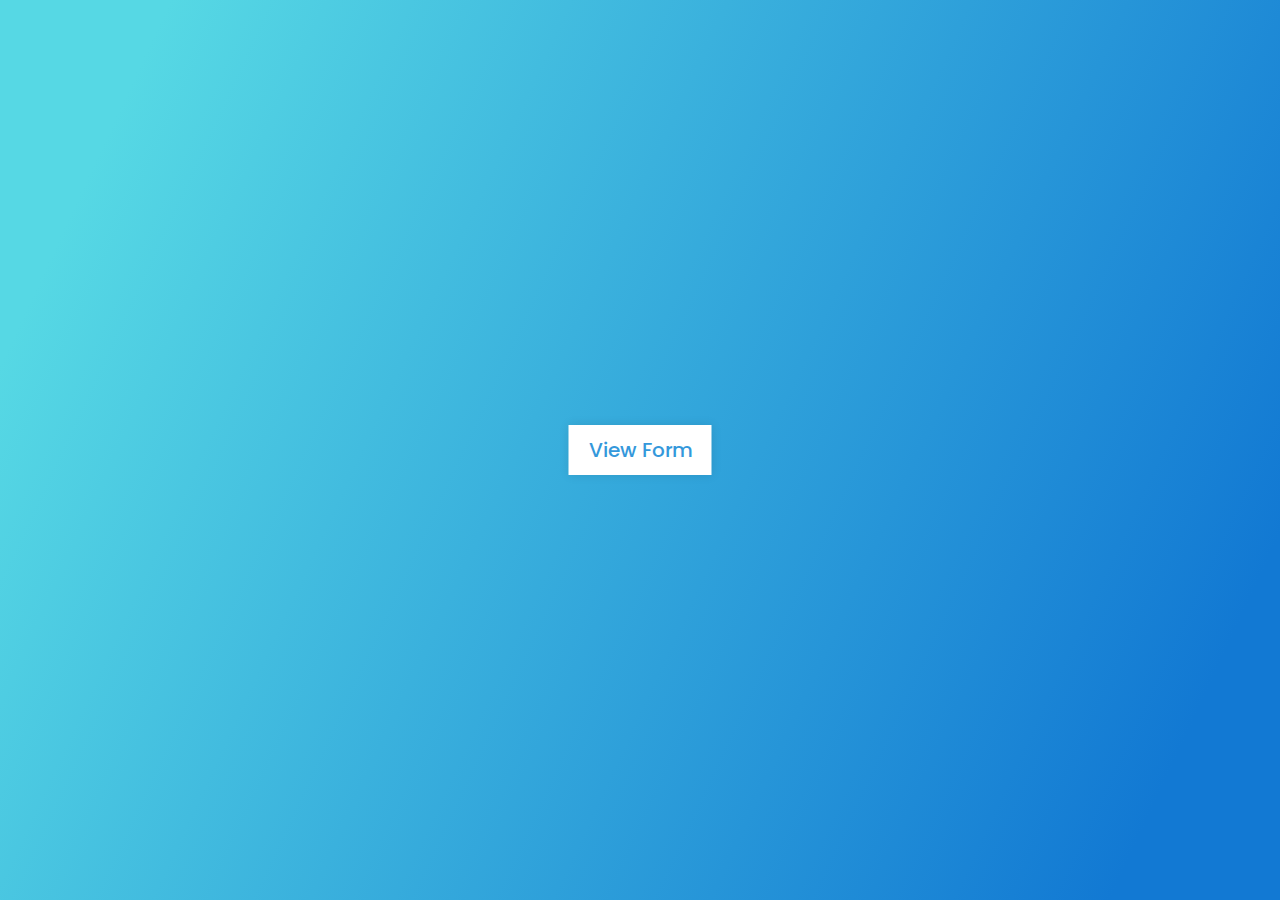
<file: LOG.HTML>
<!DOCTYPE html>
<!-- Created By CodingNepal -->
<html lang="en" dir="ltr">
   <head>
      <meta charset="utf-8">
      <title>FILTRO STROE | LOG IN</title>
      <link rel="stylesheet" href="LOG.CSS">
      <link rel="stylesheet" href="https://cdnjs.cloudflare.com/ajax/libs/font-awesome/5.15.3/css/all.min.css"/>
   </head>
   <body>
      <div class="center">
         <input type="checkbox" id="show">
         <label for="show" class="show-btn">View Form</label>
         <div class="container">
            <label for="show" class="close-btn fas fa-times" title="close"></label>
            <div class="text">
               Login Form
            </div>
            <form action="home.html">
               <div class="data">
                  <label>Email or Phone</label>
                  <input type="text" required>
               </div>
               <div class="data">
                  <label>Password</label>
                  <input type="password" required>
               </div>
               <div class="forgot-pass">
                  <a href="#">Forgot Password?</a>
               </div>
               <div class="btn">
                  <div class="inner"></div>
                  <button type="submit" >login</button>
               </div>
               <div class="signup-link">
                  Not a member? <a href="index.html">Signup now</a>
               </div>
            </form>
         </div>
      </div>
   </body>
</html>
</file>
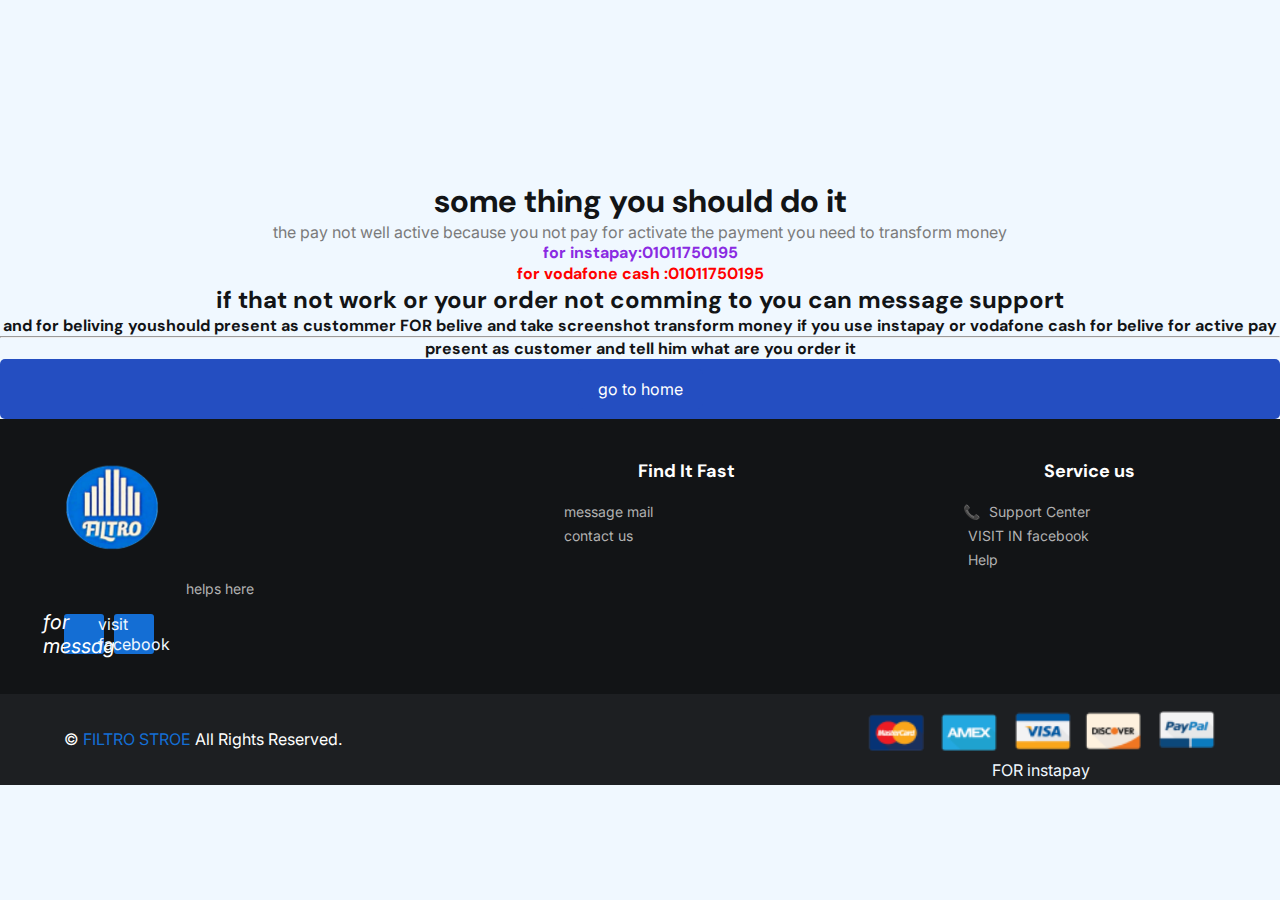
<file: message.html>
<!DOCTYPE html>
<html lang="en">
<head>
    <meta charset="UTF-8">
    <meta name="viewport" content="width=device-width, initial-scale=1.0">
   
    <link rel="stylesheet" href="message.css">
    <link rel="stylesheet" href="style.css">
    <title>FILTRO STORE | MESSAGE</title>
</head>
<body>
     <h1>some thing you should do it</h1>
     <p> the pay not well active because you not pay for activate the payment you need to transform money </p>
     <h4 class="instapay">for instapay:01011750195</h4>
     <h4 class="vodafone"> for vodafone cash :01011750195</h4>
     <h2>if that not work or your order not comming to you can message support </h2>
     <h4>and for beliving youshould present as custommer FOR belive and take screenshot transform money if you use instapay or vodafone cash for belive for active pay</h4>
     <hr>
     <h4>present as customer and tell him what are you order it</h4>
     <div class="btn34">
        <a href="home.html" class="btn34">go to home</a>
          
     </div>
     
     <footer>
        <div class="container">

            <div class="big_row">
                <img class="logo_footer" src="logo.png" alt=""  style="width: 100px; height: 100px;">

                <p>helps here</p>

                <div class="icons_footer">
                    <a href="tel:+201011750195"><i class="fa-solid fa-phone">for message</i>  </a>
                   
                    <a href="https://www.facebook.com/filtro.italiano" style="color: aliceblue;"> visit facebook<i class="fa-brands fa-facebook-f"></i></a>
                   
                </div>
            </div>

            <div class="row">
                <h4>Find It Fast</h4>

                <div class="links">
                    <a href="mailto:filtroegypt@gmail.com"><i class="fa-solid fa-caret-right"></i> message mail </a>
                    <a href="tel:01011750195"><i class="fa-solid fa-caret-right"></i> contact us</a>
                </div>
            </div>


           


            <div class="row">
                <h4>Service us</h4>

                <div class="links">
                    <a href="tel:+201011750195">📞<i class="fa-solid fa-caret-right"></i> Support Center</a>
                    <a href="https://www.facebook.com/filtro.italiano"><i class="fa-solid fa-caret-right"></i> VISIT IN facebook</a>
                    <a href="mailto:filtroegypt@gmial.com"><i class="fa-solid fa-caret-right"></i> Help</a>
                </div>
            </div>
        </div>

        <div class="bottom_footer">
            <div class="container">
                <p>&copy; <span>FILTRO STROE</span> All Rights Reserved.</p>

                <div class="payment_img">
                    <img src="img/payment_method.png" alt="">
                     <P style="color: aliceblue;">FOR instapay</P>
                </div>
            </div>
        </div>
    </footer>






       <!-- Swiper JS -->
  <script src="https://cdn.jsdelivr.net/npm/swiper@11/swiper-bundle.min.js"></script>

      <!-- File JS -->
     
      <script src="JS/swiper.js"></script>
      <script src="JS/items_home.js"></script>
      <script src="JS/main.js"></script>
</body>
</html>
</file>
<file: SIGN.css>
/* Importing Google Fonts - Poppins */
@import url('https://fonts.googleapis.com/css2?family=Poppins:wght@200;300;400;500;600;700&display=swap');

* {
  margin: 0;
  padding: 0;
  box-sizing: border-box;
  font-family: 'Poppins', sans-serif;
}

body {
  height: 100vh;
  display: flex;
  justify-content: center;
  align-items: center;
  padding: 10px;
  background: linear-gradient(135deg, #71b7e6, #0954b6);
}

.container {
  max-width: 700px;
  width: 100%;
  background-color: #fff;
  padding: 25px 30px;
  border-radius: 5px;
  box-shadow: 0 5px 10px rgba(0, 0, 0, 0.15);
}

.container .title {
  font-size: 25px;
  font-weight: 500;
  position: relative;
}

.container .title::before {
  content: "";
  position: absolute;
  left: 0;
  bottom: 0;
  height: 3px;
  width: 30px;
  border-radius: 5px;
  background: linear-gradient(135deg, #71b7e6, #197aae);
}

.content form .user-details {
  display: flex;
  flex-wrap: wrap;
  justify-content: space-between;
  margin: 20px 0 12px 0;
}

form .user-details .input-box {
  margin-bottom: 15px;
  width: calc(100% / 2 - 20px);
}

form .input-box span.details {
  display: block;
  font-weight: 500;
  margin-bottom: 5px;
}

.user-details .input-box input {
  height: 45px;
  width: 100%;
  outline: none;
  font-size: 16px;
  border-radius: 5px;
  padding-left: 15px;
  border: 1px solid #ccc;
  border-bottom-width: 2px;
  transition: all 0.3s ease;
}

.user-details .input-box input:focus,
.user-details .input-box input:valid {
  border-color: #0f63b8;
}

form .gender-details .gender-title {
  font-size: 20px;
  font-weight: 500;
}

form .category {
  display: flex;
  width: 80%;
  margin: 14px 0;
  justify-content: space-between;
}

form .category label {
  display: flex;
  align-items: center;
  cursor: pointer;
}

form .category label .dot {
  height: 18px;
  width: 18px;
  border-radius: 50%;
  margin-right: 10px;
  background: #d9d9d9;
  border: 5px solid transparent;
  transition: all 0.3s ease;
}

#dot-1:checked~.category label .one,
#dot-2:checked~.category label .two,
#dot-3:checked~.category label .three {
  background: #155ceb;
  border-color: #d9d9d9;
}

form input[type="radio"] {
  display: none;
}

form .button {
  height: 45px;
  margin: 35px 0
}

form .button input {
  height: 100%;
  width: 100%;
  border-radius: 5px;
  border: none;
  color: #fff;
  font-size: 18px;
  font-weight: 500;
  letter-spacing: 1px;
  cursor: pointer;
  transition: all 0.3s ease;
  background: linear-gradient(135deg, #71b7e6, #475189);
}

form .button input:hover {
  background: linear-gradient(-135deg, #71b7e6, #0f4990);
}

/* Responsive media query code for mobile devices */
@media(max-width: 584px) {
  .container {
    max-width: 100%;
  }

  form .user-details .input-box {
    margin-bottom: 15px;
    width: 100%;
  }

  form .category {
    width: 100%;
  }

  .content form .user-details {
    max-height: 300px;
    overflow-y: scroll;
  }

  .user-details::-webkit-scrollbar {
    width: 5px;
  }
}

/* Responsive media query code for mobile devices */
@media(max-width: 459px) {
  .container .content .category {
    flex-direction: column;
  }
}

  .btn34 {
            display: inline-block;
            padding: 10px 20px;
            background-color: #244ec1;
            color: white;
            text-decoration: none;
            border: none;
            border-radius: 5px;
            font-size: 16px;
            cursor: pointer;
            transition: background-color 0.3s;
        }
        
        .btn34:hover {
            background-color: #1d51b1;
        }
         .btn34:hover {
  background: linear-gradient(-135deg, #71b7e6, #0f4990);
}
.btn34:active {
  background: linear-gradient(135deg, #71b7e6, #475189);
}
        
        .btn34:focus {
            outline: none;
        }
        
        .btn34:disabled {
            background-color: #ccc;
            cursor: not-allowed;
        }
        
        .btn34 i {
            margin-right: 5px;
        }
        .btn34 i.fa {
            font-size: 16px;
        }
        .btn34{
            display: flex;
            align-items: center;
            justify-content: center;
        }
</file>
<file: CSS/style.css>
@import url('https://fonts.googleapis.com/css2?family=DM+Sans:ital,opsz,wght@0,9..40,100..1000;1,9..40,100..1000&family=Inter:ital,opsz,wght@0,14..32,100..900;1,14..32,100..900&display=swap');

*{
    padding: 0;
    margin: 0;
    box-sizing: border-box;
    list-style: none;
    text-decoration: none;
    font-family: "Inter" , sans-serif;
    color: var(--color_heading);
}
:root{
    --main_color : #146ed4;
    --p_color: #7b7b7b;
    --bg_color: #F3F3F3;
    --white_color: #fff;
    --color_heading: #121416;
    --border_color: #e5e5e5d5;
    --Sale_color: #E51A1A;
}


body{
    padding-top: 180px;
}


span{
    color: var(--main_color);
}
p{
    color: var(--p_color);
}
h1,h2,h3,h4,h5,h6{
    color: var(--color_heading);
    font-family: "DM Sans" , sans-serif;
}

img{
    width: 100%;
}

input,select,button{
    border: none;
    outline: none;
}

.btns{
    display: flex;
    align-items: center;
    gap: 20px;
}

.btn{
    padding: 10px 18px;
    text-transform: capitalize;
    border-radius: 2px;
    cursor: pointer;
    background: var(--main_color);
    color: var(--white_color);
    display: flex;
    gap: 10px;
    align-items: center;
    transition: 0.3s;
}
.btn i{
    color: var(--white_color);
}
.btn:hover{
    scale: 1.1;
}

.container{
    width: 90%;
    margin: auto;
    max-width: 1350px;
}

@media (max-width:1350px) {
    .container{
        width: 90%;
    }
}

/* Start Header */

header{
    background: #fff;
    position: fixed;
    top: 0;
    left: 0;
    right: 0;
    box-shadow: 5px 8px 8px #d1d1d13b;
    z-index: 1000;
}

header .top_header .container{
    display: flex;
    align-items: center;
    justify-content: space-between;
    padding: 15px 0;
}

header .top_header .logo{
    width: 180px;
}

header .top_header .search_box{
    width: 610px;
    display: flex;
    align-items: center;
    border-radius: 2px;
    background: var(--bg_color);
}
header .top_header .search_box input{
    height: 55px;
    width: 400px;
    padding: 5px 15px 5px 10px;
    background: var(--bg_color);
}

header .top_header .search_box .select_box{
    position: relative;
}
header .top_header .search_box .select_box::after{
    content: '';
    position: absolute;
    top: 50%;
    transform: translateY(-50%);
    right: 0;
    width: 1px;
    height: 50%;
    background: #b9b9b9;
}


header .top_header .search_box select{
    height: 55px;
    width: 190px;
    background: var(--bg_color);
    font-size: 16px;
    cursor: pointer;
    padding-left: 10px;
    margin-right: 10px;
}

header .top_header .search_box select option{
    font-size: 15px;
}

header .top_header .search_box button{
    height: 55px;
    width: 60px;
    background: var(--main_color);
    font-size: 18px;
    cursor: pointer;
}
header .top_header .search_box button i{
    color: var(--white_color);
}

header .top_header .header_icons{
    display: flex;
    gap: 30px;
}
header .top_header .header_icons .icon{
    position: relative;
    cursor: pointer;
}
header .top_header .header_icons .icon i{
    font-size: 24px;
}

header .top_header .header_icons .icon .count{
    position: absolute;
    top: -10px;
    right: -10px;
    width: 20px;
    height: 20px;
    text-align: center;
    line-height: 20px;
    background: var(--main_color);
    color: var(--white_color);
    font-size: 11px;
    border-radius: 100%;
}



header .bottom_header{
    border-top: 1px solid var(--border_color);
}

header .bottom_header .container{
    display: flex;
    align-items: center;
    justify-content: space-between;
}

header .bottom_header nav{
    display: flex;
    align-items: center;
    gap: 50px;
    height: 60px;
}

header .bottom_header .category_nav{
    width: 220px;
    position: relative;
    height: 100%;
}
header .bottom_header .category_nav .category_btn{
    height: 100%;
    width: 100%;
    border-radius: 0;
    display: flex;
    justify-content: space-between;
    align-items: center;
    background: var(--main_color);
    padding: 0 15px;
    cursor: pointer;
}
header .bottom_header .category_nav .category_btn p{
    color: var(--white_color);
    font-weight: 600;
    font-size: 15px;
}
header .bottom_header .category_nav .category_btn i{
    color: var(--white_color);
}


header .bottom_header .category_nav .category_nav_list{
    position: absolute;
    top: 100%;
    left: 0;
    background: var(--white_color);
    width: 100%;
    border: 1px solid #999;
    border-top: 0;
    display: flex;
    flex-direction: column;
    clip-path: polygon(0 0 , 100% 0 , 100% 0 , 0 0);
    transition: 0.3s ease-in-out;
}
header .bottom_header .category_nav .category_nav_list.active{
    clip-path: polygon(0 0, 100% 0 , 100% 100% , 0 100%);
}

header .bottom_header .category_nav .category_nav_list a{
    padding: 14px 10px;
    border-bottom: 1px solid var(--border_color);
    font-size: 14px;
}
header .bottom_header .category_nav .category_nav_list a:last-child{
    border-bottom: 0;
}
header .bottom_header .category_nav .category_nav_list a:hover{
    background: #d0d0d0;
}






header .bottom_header .nav_links{
    display: flex;
    gap: 35px;
}
header .bottom_header .nav_links li a{
    color: var(--color_heading);
    transition: 0.3s;
}
header .bottom_header .nav_links li:hover a,
header .bottom_header .nav_links li.active a{
    color: var(--main_color);
}



/* Slide */


.slider{
    position: relative;
}

.slider .container{
    display: flex;
    justify-content: space-between;
}

.slider  .banner_2{
    width: 23%;
    height: 100%;
    object-fit: cover;
}

.slider  .banner_2 a{
    height: 100%;
    width: 100%;
}


.slider .container .slide-swp{
    width: 75%;
    overflow: hidden;
    position: relative;
}

.swiper-wrapper{
    height: auto !important;
}

.slider .container .slide-swp .swiper-pagination span{
    background: #fff;
    opacity: 1;
}

.swiper-pagination-bullet-active{
    background: var(--main_color) !important;
    width: 34px !important;
    height: 8px !important;
    border-radius: 30px !important;
}



/* banners_4 */ 

.banners_4{
    margin: 40px 0;
}

.banners_4 .container{
    display: flex;
    justify-content: space-between;
}

.banners_4 .container .box{
    width: 24%;
    background: url(../img/bg_banner3.jpg);
    background-size: cover;
    background-position: center;
    border-radius: 5px;
    display: flex;
    align-items: center;
    gap: 15px;
    padding: 12px 10px;
    position: relative;
}

.banners_4 .container .box img{
    width: 100px;
    transition: 0.3s;
}
.banners_4 .container .box:hover img{
    scale: 1.05;
}
.banners_4 .container .box h5{
    font-size: 16px;
}
.banners_4 .container .box .sale{
    display: flex;
    align-items: center;
    gap: 5px;
    margin: 7px 0;

}

.banners_4 .container .box .sale span{
    font-size: 25px;
    font-weight: bold;
}

.banners_4 .container .box h6{
    font-size: 14px;
    font-weight: bold;
}

.banners_4 .container .box .link_btn{
    position: absolute;
    width: 100%;
    height: 100%;
    background: transparent;
}

/* Start Slide */ 

.slide{
    margin-bottom: 70px;
}
.top_slide{
    position: relative;
    margin-bottom: 20px;
    border-bottom: 3px solid var(--main_color);
}

.top_slide h2{
    position: relative;
    text-transform: uppercase;
    background: var(--main_color);
    color: var(--white_color);
    font-size: 18px;
    padding: 10px 40px;
    display: flex;
    align-items: center;
    gap: 10px;
    width: max-content;
}
.top_slide h2::before{
    content: '';
    position: absolute;
    width: 0;
    height: 0;
    top: 0;
    z-index: 9;
    border-left: 20px solid transparent;
    background: #fff;
    left: 0;
    border-bottom: 20px solid #e26e02;
}

.top_slide h2 i{
    color: var(--white_color);
}

.slide .container{
    position: relative;
}
.slide .container .mySwiper{
    padding: 10px 0;
}

.slide .container .mySwiper .btn_Swip{
    position: absolute;
    top: 30px;
    right: 0;
    background: var(--bg_color);
    color: var(--color_heading);
    font-weight: bold;
    border-radius: 5px;
    height: 35px;
    width: 35px;
    border: 1px solid var(--border_color);
}
.slide .container .mySwiper .btn_Swip::after{
    font-size: 12px;
}
.slide .container .mySwiper .btn_Swip.swiper-button-prev{
    left: calc(100% - 80px);
}


/* product card style */ 
.mySwiper{
    overflow: hidden;
}
.product {
    background: #fff;
    padding: 20px 20px;
    box-shadow: 5px 5px 10px #94949428;
    border: 1px solid var(--border_color);
    border-radius: 5px;
    position: relative;
}

.product .sale_present{
    position: absolute;
    top: 10px;
    right: 10px;
    z-index: 2;
    background: #ed0505;
    color: var(--white_color);
    padding: 4px 10px;
    font-size: 13px;
}
.product .img_product{
    position: relative;
    height: 180px;
    padding: 0 20px;
    display: flex;
    align-items: center;
    justify-content: center;
    transition: 0.3s;
}
.product:hover .img_product{
    scale: 1.1;
}
.product .name_product{
    margin-bottom: 10px;
    color: var(--color_heading);
    overflow: hidden;
    text-overflow: ellipsis;
    display: -webkit-box;
    -webkit-line-clamp: 2;
    -webkit-box-orient: vertical;
}
.product .name_product a:hover{
    text-decoration: underline;
}

.stars{
    margin-bottom: 10px;
}
.stars i{
    color: var(--main_color);
    font-size: 14px;
}

.price{
    display: flex;
    align-items: center;
    gap: 12px;
}
.price p{
    color: var(--main_color);
    font-weight: bold;
    font-size: 18px;
}
.price .old_price{
    color: var(--p_color);
    text-decoration: line-through;
    font-size: 13px;
    font-weight: normal;
}

.product .icons{
    display: flex;
    gap: 10px;
    margin-top: 15px;
}
.product .icons .icon_product{
    width: 40px;
    height: 40px;
    border: 1px solid var(--border_color);
    cursor: pointer;
    display: flex;
    align-items: center;
    justify-content: center;
    transition: 0.3s;
}
.product .icons .icon_product:hover{
    background: var(--main_color);
}
.product .icons .icon_product i{
    font-size: 14px;
}
.product .icons .icon_product:hover i{
    color: var(--white_color);
}
.product .icons  .btn_add_cart{
    background: var(--main_color);
    display: flex;
    align-items: center;
    gap: 5px;
    color: var(--white_color);
    padding: 5px 10px;
    cursor: pointer;
    transition: 0.3s;
    border: 1px solid var(--main_color);
}
.product .icons  .btn_add_cart i {
    color: var(--white_color);
    pointer-events: none;
}
.product .icons  .btn_add_cart.active{
    color: var(--color_heading);
    background: transparent;
    pointer-events: none;
}
.product .icons  .btn_add_cart.active i{
    color: var(--main_color);
}
.product .icons  .btn_add_cart:Hover{
    scale: 1.05;
    background: #f47600;
}


/* banners  banners 3*/

.banners{
    margin: 50px 0;
}
.banners .banners_boxs{
    display: flex;
    justify-content: space-between;
}
.banners .banners_boxs .box{
    width: 49%;
}

.banners .banners_boxs.banner_3_img .box{
    width: 32%;
}


/* Start Footer */ 

footer{
    background: var(--color_heading);
}
footer .container{
    display: flex;
    justify-content: space-between;
    padding: 40px 0;
}

footer .container  .big_row{
    width: 30%;
}

footer .container  .big_row .logo_footer{
    width: 180px;
}

footer .container  .big_row p{
    width: 90%;
    color: #b1b1b1;
    font-size: 14px;
    line-height: 1.5;
    margin: 15px 0;
}

footer .container  .big_row .icons_footer{
    display: flex;
    gap: 10px;
}
footer .container  .big_row .icons_footer a{
    width: 40px;
    height: 40px;
    display: flex;
    align-items: center;
    justify-content: center;
    background: var(--main_color);
    border-radius: 3px;
    position: relative;
    top: 0;
    transition: 0.3s;
}
footer .container  .big_row .icons_footer a:hover{
    top: -5px;
}
footer .container  .big_row .icons_footer a i{
    color: var(--white_color);
    font-size: 20px;
}

footer .container .row{
    width: 22%;
}

footer .container .row h4{
    color: var(--white_color);
    font-size: 18px;
    margin-bottom: 20px;
}
footer .container .row .links{
    display: flex;
    flex-direction: column;
    gap: 7px;
}


footer .container .row .links a{
    color: #b1b1b1;
    font-size: 14px;
    position: relative;
    left: 0;
    transition: 0.3s;
}
footer .container .row .links a i{
    color: var(--main_color);
    font-size: 14px;
    margin-right: 5px;
}
footer .container .row .links a:hover{
    left: 8px;
    color: var(--main_color);
}
footer  .bottom_footer{
    background: #1d1f22;
}
footer  .bottom_footer .container{
    align-items: center;
    padding: 5px 0;
}
footer  .bottom_footer p{
    color: var(--white_color);
}

footer  .bottom_footer .payment_img{
    width: 350px;
}


/* End Footer */


.cart{
    position: fixed;
    top: 0;
    right: -350px;
    bottom: 0;
    z-index: 1100;
    background: var(--white_color);
    border-left: 1px solid var(--border_color);
    width: 350px;
    padding: 30px;
    display: flex;
    flex-direction: column;
    justify-content: space-between;
    transition: 0.3s ease-in-out;
}
.cart.active{
    right: 0;
}

.cart .top_cart{
    display: flex;
    align-items: center;
    justify-content: space-between;
}

.cart .top_cart .close_cart i{
    cursor: pointer;
    font-size: 35px;
}
.cart .top_cart h3{
    font-size: 18px;
}
.cart .top_cart h3 span{
    color: var(--color_heading);
}


.cart .items_in_cart{
    padding: 20px 0;
    border-block: 1px solid var(--border_color);
    margin-block: 20px;
    height: 100%;
    overflow-y: auto;
}

.cart .items_in_cart .item_cart{
    display: flex;
    gap: 20px;
    align-items: center;
    justify-content: center;
    height: 125px;
    border-bottom: 1px solid var(--border_color);
}
.cart .items_in_cart .item_cart:last-child{
    border-bottom: 0;
    margin-bottom: 0;
}
.cart .items_in_cart .item_cart img{
    width: 80px;
}

.cart .items_in_cart .item_cart h4{
    margin-bottom: 10px;
    font-weight: 500;
    font-size: 14px;
    overflow: hidden;
    text-overflow: ellipsis;
    display: -webkit-box;
    -webkit-line-clamp: 2;
    -webkit-box-orient: vertical
}
.cart .items_in_cart .item_cart .delete_item i{
    font-size: 22px;
    cursor: pointer;
    transition: 0.3s;
}
.cart .items_in_cart .item_cart .delete_item i:hover{
    color: #E51A1A;
}

.cart .items_in_cart .item_cart .quantity_control{
    display: flex;
    align-self: center;
    gap: 5px;
    margin-top: 5px;
}

.cart .items_in_cart .item_cart .quantity_control span{
    font-size: 18px;
    min-width: 40px;
    display: flex;
    justify-content: center;
    align-items: center;
}

.cart .items_in_cart .item_cart .quantity_control  button{
    width: 27px;
    height: 27px;
    display: flex;
    align-items: center;
    justify-content: center;
    cursor: pointer;
    font-size: 20px;
    border-radius: 2px;
    border: 1px solid var(--border_color);
}
.cart .bottom_cart .total{
    display: flex;
    justify-content: space-between;
    margin-bottom: 30px;
}
.cart .bottom_cart .price_cart_toral{
    color: var(--main_color);
    font-size: 20px;
}

.cart .bottom_cart .button_cart{
    display: flex;
    gap: 20px;
}

.cart .bottom_cart .button_cart .btn_cart{
    text-transform: uppercase;
    border: 2px solid var(--main_color);
    cursor: pointer;
    border-radius: 5px;
    transition: 0.3s;
}
.cart .bottom_cart .button_cart .trans_bg{
    background: transparent;

color: var(--color_heading);
}

/* Start Cart */ 




.close_menu,
.open_menu{
    display: none;
}



/* STart Responsive */ 


@media (max-width:1100px) {
    body{
        padding-top: 240px;
    }
    
    header .top_header .container{
        flex-wrap: wrap;
    }
    header .top_header .search_box{
        order: 3;
        width: 80%;
        margin: 20px auto 0;
    }
    header .top_header .logo{
        width: 140px;
    }
    header .top_header .search_box select{
        width: 200px;
    }
    header .top_header .search_box input{
        width: calc(100% - 200px);
    }
    header .bottom_header .nav_links{
        position: fixed;
        top: 0;
        left: -400px;
        bottom: 0;
        background: #fff;
        width: 400px;
        flex-direction: column;
        align-items: center;
        padding-top: 100px;
        border: 1px solid #b5b5b596;
        transition: 0.3s ease-in-out;
    }
    header .bottom_header .nav_links.active{
        left: 0;
    }
    header .bottom_header .nav_links li{
        font-size: 18px;
        height: auto;
    }

    .close_menu{
        display: block;
        position: absolute;
        top: 30px;
        right: 30px;
        font-size: 30px;
    }
    .open_menu{
        display: block;
        font-size: 25px;
    }
    .open_menu i{
        color: var(--main_color);
        border: 1px solid var(--main_color);
        height: 40px;
        width: 40px;
        text-align: center;
        line-height: 40px;
        border-radius: 3px;
    }

    header .bottom_header .category_nav{
        width: auto;
    }
    header .bottom_header .category_nav .category_btn p{
        font-size: 13px;
        margin: 0 10px;
    }
    header .bottom_header nav{
        gap: 20px;
    }





    .banners_4 .container{
        flex-wrap: wrap;
  
    }
    .banners_4 .container .box{
        width: 49%;
        margin-bottom: 20px;
        justify-content: space-around;
    }
}

@media (max-width:1000px) {
    .slider .banner_2{
        display: none;
    }
    .slider .container .slide-swp{
        width: 100%;
    }
  


    footer .container{
        flex-wrap: wrap;
    }
    footer .container .big_row{
        width: 40%;
        margin-bottom: 20px;
    }
    footer .container .row{
        width: 30%;
        margin-bottom: 20px;
    }


}
@media (max-width:800px){

    .top_slide h2{
        font-size: 16px;
        padding: 10px 25px;
    }
    .product .name_product{
        font-size: 14px;
    }
    .price p{
        font-size: 16px;
    }
    .price .old_price{
        font-size: 12px;
    }
    .product .icons .btn_add_cart{
        font-size: 14px;
        padding: 3px 5px;
    }
    .banners .banners_boxs{
        flex-wrap: wrap;
    }
    .banners .banners_boxs .box{
        width: 100%;
        margin-bottom: 20px;
    }
    .banners .banners_boxs.banner_3_img .box{
        width: 49%;
    }
    






    footer .container .big_row{
        width: 50%;
        margin-bottom: 30px;
    }
    footer .container .row{
        width: 50%;
        margin-bottom: 30px;
    }
    footer .bottom_footer .container{
        flex-direction: column;
        gap: 10px;
    }
    

}


@media (max-width:500px) {
    
    header .bottom_header .category_nav{
        display: none;
    }
    header .top_header .search_box{
        width: 100%;
    }
    header .top_header .search_box select{
        width: 140px;
    }
    header .top_header .search_box input{
        width: calc(100% - 140px);
    }
    header .bottom_header .nav_links{
        width: 100%;
        left: -100%;
    }
    .cart{
        width: 100%;
        right: -100%;
    }

    .banners_4 .container .box{
        width: 100%;
    }

    .banners_4 .container .box h5{
        font-size: 14px;
    }
    .banners_4 .container .box h6{
        font-size: 13px;
    }

    .banners .banners_boxs.banner_3_img .box{
        width: 100%;
    }




    .product .icons .btn_add_cart.active{
        font-size: 13px;
    }
    .product .icons .btn_add_cart.active i{
        font-size: 14px;
    }


    footer .container .row{
        width: 100%;
    }
    footer .container .big_row{
        width: 100%;
    }
}















/* End Cart */ 




/* checkout page */ 

.checkout{
    margin: 50px 0;
}

.checkout .container{
    display: flex;
    align-items: center;
    justify-content: space-between;
}

.checkout .ordersummary{
    width: 45%;
    padding: 0 20px;
    border: 2px solid var(--border_color);
    border-radius: 5px;
    box-shadow: 0px 8px 10px #c0bfbf44;
}

.checkout .ordersummary h1{
    border-bottom: 1px solid var(--border_color);
    padding: 20px 0;
    margin-bottom: 20px;
    color: var(--main_color);
}

.checkout .ordersummary .items{
    height: 350px;
    overflow-y: auto;
}

.checkout .ordersummary .item_cart{
    display: flex;
    gap: 20px;
    align-items: center;
    justify-content: space-between;
    height: 125px;
    border-bottom: 1px solid var(--border_color);
    padding-right: 20px;
}
.checkout .ordersummary .item_cart:last-child{
    border-bottom: 0;
}

.checkout .ordersummary .item_cart .image_name{
    display: flex;
    align-items: center;
    gap: 20px;
}

.checkout .ordersummary .item_cart img{
    width: 80px;
}
.checkout .ordersummary .item_cart  h4{
    margin-bottom: 10px;
    font-size: 14px;
    overflow: hidden;
    text-overflow: ellipsis;
    display: -webkit-box;
    -webkit-line-clamp: 2;
    -webkit-box-orient: vertical;
}

.checkout .ordersummary  .delete_item i{
    font-size: 22px;
    cursor: pointer;
    transition: 0.3s;
}
.checkout .ordersummary  .delete_item i:hover{
    color: #E51A1A;
    scale: 1.1;
}

.checkout .ordersummary .quantity_control{
    display: flex;
    align-items: center;
    gap: 5px;
    margin-top: 5px;
}

.checkout .ordersummary .quantity_control span{
    font-size: 18px;
    min-width: 40px;
    display: flex;
    justify-content: center;
    align-items: center;
    background: var(--bg_color);
    padding: 3px 0;

}

.checkout .ordersummary .quantity_control button{
    width: 27px;
    height: 27px;
    display: flex;
    align-items: center;
    justify-content: center;
    cursor: pointer;
    font-size: 20px;
    border-radius: 2px;
    border: 1px solid var(--border_color);
}


.checkout .ordersummary .bottom_summary{
    border-top: 1px solid var(--border_color);
    padding-top: 25PX;
}
.checkout .ordersummary .shop_table{
    margin-bottom: 20PX;
    display: flex;
    align-items: center;
    justify-content: space-between;
}

.checkout .ordersummary .shop_table p{
    font-size: 20px;
    color: var(--color_heading);
    text-transform: capitalize;
}

.checkout .ordersummary .shop_table  span{
    font-weight: bold;
    font-size: 20px;
}

.checkout .ordersummary .button_div{
    border-top: 1px solid var(--border_color);
    padding: 30px 0;
}


.checkout .ordersummary .button_div button{
    width: 100%;
    background: var(--main_color);
    color: var(--white_color);
    border: 2px solid var(--main_color);
    padding: 15px 0;
    outline: none;
    border-radius: 3px;
    font-size: 20px;
    font-weight: bold;
    cursor: pointer;
    transition: 0.3s ease-in-out;
}
.checkout .ordersummary .button_div button:hover{
    background: transparent;
    color: var(--main_color);
}


.checkout .input_info{
    width: 45%;
}

.checkout .input_info h2{
    padding: 10px 20px;
    background: var(--main_color);
    text-transform: capitalize;
    color: var(--white_color);
}

.checkout .input_info .address,
.checkout .input_info .coupon{
    margin-bottom: 25px;
    border-radius: 5px;
    overflow: hidden;
    border: 1px solid var(--border_color);
    box-shadow: 0px 8px 10px #c0bfbf44;
}
.checkout .input_info .coupon .btn_coupon{
    text-align: center;
    padding-bottom: 20px;
}

.checkout .input_info .coupon .btn_coupon button{
    width: 50%;
    background: var(--main_color);
    color: var(--white_color);
    border: 2px solid var(--main_color);
    padding: 12px 0;
    outline: none;
    border-radius: 2px ;
    font-size: 18px;
    font-weight: bold;
    cursor: pointer;
    transition: 0.3s ease-in-out;
}
.checkout .input_info .coupon .btn_coupon button:hover{
    background: transparent;
    color: var(--main_color);
}

.checkout .input_info .inputs{
    display: flex;
    flex-direction: column;
    padding: 15px 20px;
}

.checkout .input_info .inputs label{
    color: var(--color_heading);
    font-size: 14px;
    text-transform: capitalize;
}

.checkout .input_info .inputs input{
    margin: 8px 0 22px;
    padding: 15px 10px;
    outline: none;
    border: 1px solid var(--border_color);
    border-radius: 5px;
    transition: 0.3s;
}
.checkout .input_info .inputs input:focus{
    border-color: var(--main_color);
}

.btn34 {
            display: inline-block;
            padding: 10px 20px;
            background-color: #244ec1;
            color: rgb(255, 255, 255);
            text-decoration: none;
            border: none;
            border-radius: 5px;
            font-size: 16px;
            cursor: pointer;
            transition: background-color 0.3s;
        }
        
        .btn34:hover {
            background-color: #1d51b1;
        }
         .btn34:hover {
  background: linear-gradient(-135deg, #71b7e6, #0f4990);
}
.btn34:active {
  background: linear-gradient(135deg, #71b7e6, #475189);
}
        
        .btn34:focus {
            outline: none;
        }
        
        .btn34:disabled {
            background-color: #ccc;
            cursor: not-allowed;
        }
        
        .btn34 i {
            margin-right: 5px;
        }
        .btn34 i.fa {
            font-size: 16px;
        }
        .btn34{
            display: flex;
            align-items: center;
            justify-content: center;
        }
</file>
<file: view products.css>
@import url('https://fonts.googleapis.com/css?family=Lato:400,700');
:root {
  --font: 'Lato', sans-serif;
  --white: #F5F5F5;
  --light: #0084ff;
  --tan: #00bfff;
  --pink: #20dcdc;
  --rose: #079dfa;
  --dark: #15bdeb;
}

/* center container in the middle */
html {
  display: grid;
  min-height: 100%;
}
body {
  display: grid;
  background: var(--light);
  font-family: var(--font), sans-serif;
  text-transform: uppercase;
}
.container {
  position: relative;
  margin: auto;
  overflow: hidden;
  width: 520px;
  height: 350px;
  background: var(--white);
  box-shadow: 5px 5px 15px rgba(0, 161, 248, 0.5); /* $rose in rgba */
  border-radius: 10px;
}

p {
  font-size: 0.6em;
  color: var(--rose);
  letter-spacing: 1px;
}

h1 {
  font-size: 1.2em;
  color: var(--dark);
  margin-top: -5px;
}

h2 {
  color: var(--tan);
  margin-top: -5px;
}


img {
  width: 290px;
  margin-top: 47px;
}

.slideshow-buttons {
  top: 70%;
  display: none;
}
.one, .two, .three, .four {
  position: absolute;
  width: 7px;
  height: 7px;
  border-radius: 50%;
  background: var(--light);
}


.one {
  left: 22%;
}
.two {
  left: 27%;
}
.three {
  left: 32%;
}
.four {
  left: 37%;
}

.product {
  position: absolute;
  width: 40%;
  height: 100%;
  top: 10%;
  left: 60%;
}
.desc {
  text-transform: none;
  letter-spacing: 0;
  margin-bottom: 17px;
  color: var(--dark);
  font-size: .7em;
  line-height: 1.6em;
  margin-right: 25px;
  text-align: justify;
}

button {
  background: #0c78dc; /* approximate darken($light, 10%) */
  padding: 10px;
  display: inline-block;
  outline: 0;
  border: 0;
  margin: -1px;
  border-radius: 2px;
  text-transform: uppercase;
  letter-spacing: 1px;
  color: var(--white);
  cursor: pointer;
  transition: all .4s ease-in-out;
}
button:hover {
  background: #0e79b4;
}


.add {
  width: 67%;
}

.like {
  width: 22%;
}
.sizes {
  display: grid;
  color: var(--pink);
  grid-template-columns: repeat(auto-fill, 30px);
  width: 60%;
  grid-gap: 4px;
  margin-left: 20px;
  margin-top: 5px;
}
.sizes:hover {
  cursor: pointer;
}


.pick {
  margin-top: 11px;
  margin-bottom:0;
  margin-left: 20px;
}
.size {
  padding: 9px;
  border: 1px solid var(--light);
  font-size: 0.7em;
  text-align: center;
  transition: all .4s ease-in-out;
}
.size:hover {
  background: var(--rose);
  color: var(--white);
}

.focus{
  background: var(--rose);
  color: var(--white);
}

footer {
  position: absolute;
  bottom: 0;
  right: 0;
  font-size: 0.8em;
  text-transform: uppercase;
  padding: 10px;
}
footer p {
  letter-spacing: 3px;
}
footer a {
  color: #ffffff;
  text-decoration: none;
  transition: color .4s ease-in-out;
}
footer a:hover {
  color: #7d7d7d;
} 

a {
  text-decoration: none;
  color: var(--dark);
  transition: color .4s ease-in-out;
}
a:hover {
  color: var(--rose);
}
.product:hover .slideshow-buttons {
  display: block;
}
.product:hover img {
  transform: scale(1.1);
  transition: all .4s ease-in-out;
}
.product:hover .desc {
  color: var(--rose);
  transition: all .4s ease-in-out;
}
a:hover img {
  transform: scale(1.1);
  transition: all .4s ease-in-out;
}
a:hover .desc {
  color: var(--rose);
  transition: all .4s ease-in-out;
}
a{
  border-radius: solid 2px var(--rose);
  text-decoration: none;
}
</file>
<file: LOG.CSS>
@import url('https://fonts.googleapis.com/css?family=Poppins:400,500,600,700&display=swap');
*{
  margin: 0;
  padding: 0;
  outline: none;
  box-sizing: border-box;
  font-family: 'Poppins', sans-serif;
}
body{
  height: 100vh;
  width: 100%;
  background: linear-gradient(115deg, #56d8e4 10%, #1279d3 90%);
}
.show-btn{
  background: #fff;
  padding: 10px 20px;
  font-size: 20px;
  font-weight: 500;
  color: #3498db;
  cursor: pointer;
  box-shadow: 0px 0px 10px rgba(0,0,0,0.1);
}
.show-btn, .container{
  position: absolute;
  top: 50%;
  left: 50%;
  transform: translate(-50%, -50%);
}
input[type="checkbox"]{
  display: none;
}
.container{
  display: none;
  background: #fff;
  width: 410px;
  padding: 30px;
  box-shadow: 0 0 8px rgba(0,0,0,0.1);
}
#show:checked ~ .container{
  display: block;
}
.container .close-btn{
  position: absolute;
  right: 20px;
  top: 15px;
  font-size: 18px;
  cursor: pointer;
}
.container .close-btn:hover{
  color: #3498db;
}
.container .text{
  font-size: 35px;
  font-weight: 600;
  text-align: center;
}
.container form{
  margin-top: -20px;
}
.container form .data{
  height: 45px;
  width: 100%;
  margin: 40px 0;
}
form .data label{
  font-size: 18px;
}
form .data input{
  height: 100%;
  width: 100%;
  padding-left: 10px;
  font-size: 17px;
  border: 1px solid silver;
}
form .data input:focus{
  border-color: #3498db;
  border-bottom-width: 2px;
}
form .forgot-pass{
  margin-top: -8px;
}
form .forgot-pass a{
  color: #3498db;
  text-decoration: none;
}
form .forgot-pass a:hover{
  text-decoration: underline;
}
form .btn{
  margin: 30px 0;
  height: 45px;
  width: 100%;
  position: relative;
  overflow: hidden;
}
form .btn .inner{
  height: 100%;
  width: 300%;
  position: absolute;
  left: -100%;
  z-index: -1;
  background: -webkit-linear-gradient(right, #56d8e4, #072dab, #56d8e4, #0a87d5);
  transition: all 0.4s;
}
form .btn:hover .inner{
  left: 0;
}
form .btn button{
  height: 100%;
  width: 100%;
  background: none;
  border: none;
  color: #fff;
  font-size: 18px;
  font-weight: 500;
  text-transform: uppercase;
  letter-spacing: 1px;
  cursor: pointer;
}
form .signup-link{
  text-align: center;
}
form .signup-link a{
  color: #3498db;
  text-decoration: none;
}
form .signup-link a:hover{
  text-decoration: underline;
}

.btn34 {
            display: inline-block;
            padding: 10px 20px;
            background-color: #244ec1;
            color: white;
            text-decoration: none;
            border: none;
            border-radius: 5px;
            font-size: 16px;
            cursor: pointer;
            transition: background-color 0.3s;
        }
        
        .btn34:hover {
            background-color: #1d51b1;
        }
         .btn34:hover {
  background: linear-gradient(-135deg, #71b7e6, #0f4990);
}
.btn34:active {
  background: linear-gradient(135deg, #71b7e6, #475189);
}
        
        .btn34:focus {
            outline: none;
        }
        
        .btn34:disabled {
            background-color: #ccc;
            cursor: not-allowed;
        }
        
        .btn34 i {
            margin-right: 5px;
        }
        .btn34 i.fa {
            font-size: 16px;
        }
        .btn34{
            display: flex;
            align-items: center;
            justify-content: center;
        }
</file>
<file: message.css>
@import url('https://fonts.googleapis.com/css2?family=DM+Sans:ital,opsz,wght@0,9..40,100..1000;1,9..40,100..1000&family=Inter:ital,opsz,wght@0,14..32,100..900;1,14..32,100..900&display=swap');

 
 body{
    background-color: aliceblue;
 }
 p{
    text-align: center;
 }
 h1{
    text-align: center;
 }
 h2{
    text-align: center;
}

h4{
    font-size: medium;
   text-align: center;
    color: blue;
}
@media (max-width:1100px) {
    body{
        padding-top: 240px;
    }
    
    header .top_header .container{
        flex-wrap: wrap;
    }
    header .top_header .search_box{
        order: 3;
        width: 80%;
        margin: 20px auto 0;
    }
    header .top_header .logo{
        width: 140px;
    }
    header .top_header .search_box select{
        width: 200px;
    }
    header .top_header .search_box input{
        width: calc(100% - 200px);
    }
    header .bottom_header .nav_links{
        position: fixed;
        top: 0;
        left: -400px;
        bottom: 0;
        background: #fff;
        width: 400px;
        flex-direction: column;
        align-items: center;
        padding-top: 100px;
        border: 1px solid #b5b5b596;
        transition: 0.3s ease-in-out;
    }
    header .bottom_header .nav_links.active{
        left: 0;
    }
    header .bottom_header .nav_links li{
        font-size: 18px;
        height: auto;
    }

    .close_menu{
        display: block;
        position: absolute;
        top: 30px;
        right: 30px;
        font-size: 30px;
    }
    .open_menu{
        display: block;
        font-size: 25px;
    }
    .open_menu i{
        color: var(--main_color);
        border: 1px solid var(--main_color);
        height: 40px;
        width: 40px;
        text-align: center;
        line-height: 40px;
        border-radius: 3px;
    }

    header .bottom_header .category_nav{
        width: auto;
    }
    header .bottom_header .category_nav .category_btn p{
        font-size: 13px;
        margin: 0 10px;
    }
    header .bottom_header nav{
        gap: 20px;
    }





    .banners_4 .container{
        flex-wrap: wrap;
  
    }
    .banners_4 .container .box{
        width: 49%;
        margin-bottom: 20px;
        justify-content: space-around;
    }
}

@media (max-width:1000px) {
    .slider .banner_2{
        display: none;
    }
    .slider .container .slide-swp{
        width: 100%;
    }
  


    footer .container{
        flex-wrap: wrap;
    }
    footer .container .big_row{
        width: 40%;
        margin-bottom: 20px;
    }
    footer .container .row{
        width: 30%;
        margin-bottom: 20px;
    }


}
@media (max-width:800px){

    .top_slide h2{
        font-size: 16px;
        padding: 10px 25px;
    }
    .product .name_product{
        font-size: 14px;
    }
    .price p{
        font-size: 16px;
    }
    .price .old_price{
        font-size: 12px;
    }
    .product .icons .btn_add_cart{
        font-size: 14px;
        padding: 3px 5px;
    }
    .banners .banners_boxs{
        flex-wrap: wrap;
    }
    .banners .banners_boxs .box{
        width: 100%;
        margin-bottom: 20px;
    }
    .banners .banners_boxs.banner_3_img .box{
        width: 49%;
    }
    






    footer .container .big_row{
        width: 50%;
        margin-bottom: 30px;
    }
    footer .container .row{
        width: 50%;
        margin-bottom: 30px;
    }
    footer .bottom_footer .container{
        flex-direction: column;
        gap: 10px;
    }
    

}


@media (max-width:500px) {
    
    header .bottom_header .category_nav{
        display: none;
    }
    header .top_header .search_box{
        width: 100%;
    }
    header .top_header .search_box select{
        width: 140px;
    }
    header .top_header .search_box input{
        width: calc(100% - 140px);
    }
    header .bottom_header .nav_links{
        width: 100%;
        left: -100%;
    }
    .cart{
        width: 100%;
        right: -100%;
    }

    .banners_4 .container .box{
        width: 100%;
    }

    .banners_4 .container .box h5{
        font-size: 14px;
    }
    .banners_4 .container .box h6{
        font-size: 13px;
    }

    .banners .banners_boxs.banner_3_img .box{
        width: 100%;
    }




    .product .icons .btn_add_cart.active{
        font-size: 13px;
    }
    .product .icons .btn_add_cart.active i{
        font-size: 14px;
    }


    footer .container .row{
        width: 100%;
    }
    footer .container .big_row{
        width: 100%;
    }
}

.btn34 {
            display: inline-block;
            padding: 10px 20px;
            background-color: #244ec1;
            color: white;
            text-decoration: none;
            border: none;
            border-radius: 5px;
            font-size: 16px;
            cursor: pointer;
            transition: background-color 0.3s;
        }
        
        .btn34:hover {
            background-color: #1d51b1;
        }
         .btn34:hover {
  background: linear-gradient(-135deg, #71b7e6, #0f4990);
}
.btn34:active {
  background: linear-gradient(135deg, #71b7e6, #475189);
}
        
        .btn34:focus {
            outline: none;
        }
        
        .btn34:disabled {
            background-color: #ccc;
            cursor: not-allowed;
        }
        
        .btn34 i {
            margin-right: 5px;
        }
        .btn34 i.fa {
            font-size: 16px;
        }
        .btn34{
            display: flex;
            align-items: center;
            justify-content: center;
        }

        .instapay{
            color: blueviolet;
        }
        .vodafone{
            color: red;
        }
</file>
<file: style.css>
@import url('https://fonts.googleapis.com/css2?family=DM+Sans:ital,opsz,wght@0,9..40,100..1000;1,9..40,100..1000&family=Inter:ital,opsz,wght@0,14..32,100..900;1,14..32,100..900&display=swap');

*{
    padding: 0;
    margin: 0;
    box-sizing: border-box;
    list-style: none;
    text-decoration: none;
    font-family: "Inter" , sans-serif;
    color: var(--color_heading);
}
:root{
    --main_color : #146ed4;
    --p_color: #7b7b7b;
    --bg_color: #F3F3F3;
    --white_color: #fff;
    --color_heading: #121416;
    --border_color: #e5e5e5d5;
    --Sale_color: #E51A1A;
}


body{
    padding-top: 180px;
}


span{
    color: var(--main_color);
}
p{
    color: var(--p_color);
}
h1,h2,h3,h4,h5,h6{
    color: var(--color_heading);
    font-family: "DM Sans" , sans-serif;
}

img{
    width: 100%;
}

input,select,button{
    border: none;
    outline: none;
}

.btns{
    display: flex;
    align-items: center;
    gap: 20px;
}

.btn{
    padding: 10px 18px;
    text-transform: capitalize;
    border-radius: 2px;
    cursor: pointer;
    background: var(--main_color);
    color: var(--white_color);
    display: flex;
    gap: 10px;
    align-items: center;
    transition: 0.3s;
}
.btn i{
    color: var(--white_color);
}
.btn:hover{
    scale: 1.1;
}

.container{
    width: 90%;
    margin: auto;
    max-width: 1350px;
}

@media (max-width:1350px) {
    .container{
        width: 90%;
    }
}

/* Start Header */

header{
    background: #fff;
    position: fixed;
    top: 0;
    left: 0;
    right: 0;
    box-shadow: 5px 8px 8px #d1d1d13b;
    z-index: 1000;
}

header .top_header .container{
    display: flex;
    align-items: center;
    justify-content: space-between;
    padding: 15px 0;
}

header .top_header .logo{
    width: 180px;
}

header .top_header .search_box{
    width: 610px;
    display: flex;
    align-items: center;
    border-radius: 2px;
    background: var(--bg_color);
}
header .top_header .search_box input{
    height: 55px;
    width: 400px;
    padding: 5px 15px 5px 10px;
    background: var(--bg_color);
}

header .top_header .search_box .select_box{
    position: relative;
}
header .top_header .search_box .select_box::after{
    content: '';
    position: absolute;
    top: 50%;
    transform: translateY(-50%);
    right: 0;
    width: 1px;
    height: 50%;
    background: #b9b9b9;
}


header .top_header .search_box select{
    height: 55px;
    width: 190px;
    background: var(--bg_color);
    font-size: 16px;
    cursor: pointer;
    padding-left: 10px;
    margin-right: 10px;
}

header .top_header .search_box select option{
    font-size: 15px;
}

header .top_header .search_box button{
    height: 55px;
    width: 60px;
    background: var(--main_color);
    font-size: 18px;
    cursor: pointer;
}
header .top_header .search_box button i{
    color: var(--white_color);
}

header .top_header .header_icons{
    display: flex;
    gap: 30px;
}
header .top_header .header_icons .icon{
    position: relative;
    cursor: pointer;
}
header .top_header .header_icons .icon i{
    font-size: 24px;
}

header .top_header .header_icons .icon .count{
    position: absolute;
    top: -10px;
    right: -10px;
    width: 20px;
    height: 20px;
    text-align: center;
    line-height: 20px;
    background: var(--main_color);
    color: var(--white_color);
    font-size: 11px;
    border-radius: 100%;
}



header .bottom_header{
    border-top: 1px solid var(--border_color);
}

header .bottom_header .container{
    display: flex;
    align-items: center;
    justify-content: space-between;
}

header .bottom_header nav{
    display: flex;
    align-items: center;
    gap: 50px;
    height: 60px;
}

header .bottom_header .category_nav{
    width: 220px;
    position: relative;
    height: 100%;
}
header .bottom_header .category_nav .category_btn{
    height: 100%;
    width: 100%;
    border-radius: 0;
    display: flex;
    justify-content: space-between;
    align-items: center;
    background: var(--main_color);
    padding: 0 15px;
    cursor: pointer;
}
header .bottom_header .category_nav .category_btn p{
    color: var(--white_color);
    font-weight: 600;
    font-size: 15px;
}
header .bottom_header .category_nav .category_btn i{
    color: var(--white_color);
}


header .bottom_header .category_nav .category_nav_list{
    position: absolute;
    top: 100%;
    left: 0;
    background: var(--white_color);
    width: 100%;
    border: 1px solid #999;
    border-top: 0;
    display: flex;
    flex-direction: column;
    clip-path: polygon(0 0 , 100% 0 , 100% 0 , 0 0);
    transition: 0.3s ease-in-out;
}
header .bottom_header .category_nav .category_nav_list.active{
    clip-path: polygon(0 0, 100% 0 , 100% 100% , 0 100%);
}

header .bottom_header .category_nav .category_nav_list a{
    padding: 14px 10px;
    border-bottom: 1px solid var(--border_color);
    font-size: 14px;
}
header .bottom_header .category_nav .category_nav_list a:last-child{
    border-bottom: 0;
}
header .bottom_header .category_nav .category_nav_list a:hover{
    background: #d0d0d0;
}






header .bottom_header .nav_links{
    display: flex;
    gap: 35px;
}
header .bottom_header .nav_links li a{
    color: var(--color_heading);
    transition: 0.3s;
}
header .bottom_header .nav_links li:hover a,
header .bottom_header .nav_links li.active a{
    color: var(--main_color);
}



/* Slide */


.slider{
    position: relative;
}

.slider .container{
    display: flex;
    justify-content: space-between;
}

.slider  .banner_2{
    width: 23%;
    height: 100%;
    object-fit: cover;
}

.slider  .banner_2 a{
    height: 100%;
    width: 100%;
}


.slider .container .slide-swp{
    width: 75%;
    overflow: hidden;
    position: relative;
}

.swiper-wrapper{
    height: auto !important;
}

.slider .container .slide-swp .swiper-pagination span{
    background: #fff;
    opacity: 1;
}

.swiper-pagination-bullet-active{
    background: var(--main_color) !important;
    width: 34px !important;
    height: 8px !important;
    border-radius: 30px !important;
}



/* banners_4 */ 

.banners_4{
    margin: 40px 0;
}

.banners_4 .container{
    display: flex;
    justify-content: space-between;
}

.banners_4 .container .box{
    width: 24%;
    background: url(../img/bg_banner3.jpg);
    background-size: cover;
    background-position: center;
    border-radius: 5px;
    display: flex;
    align-items: center;
    gap: 15px;
    padding: 12px 10px;
    position: relative;
}

.banners_4 .container .box img{
    width: 100px;
    transition: 0.3s;
}
.banners_4 .container .box:hover img{
    scale: 1.05;
}
.banners_4 .container .box h5{
    font-size: 16px;
}
.banners_4 .container .box .sale{
    display: flex;
    align-items: center;
    gap: 5px;
    margin: 7px 0;

}

.banners_4 .container .box .sale span{
    font-size: 25px;
    font-weight: bold;
}

.banners_4 .container .box h6{
    font-size: 14px;
    font-weight: bold;
}

.banners_4 .container .box .link_btn{
    position: absolute;
    width: 100%;
    height: 100%;
    background: transparent;
}

/* Start Slide */ 

.slide{
    margin-bottom: 70px;
}
.top_slide{
    position: relative;
    margin-bottom: 20px;
    border-bottom: 3px solid var(--main_color);
}

.top_slide h2{
    position: relative;
    text-transform: uppercase;
    background: var(--main_color);
    color: var(--white_color);
    font-size: 18px;
    padding: 10px 40px;
    display: flex;
    align-items: center;
    gap: 10px;
    width: max-content;
}
.top_slide h2::before{
    content: '';
    position: absolute;
    width: 0;
    height: 0;
    top: 0;
    z-index: 9;
    border-left: 20px solid transparent;
    background: #fff;
    left: 0;
    border-bottom: 20px solid #e26e02;
}

.top_slide h2 i{
    color: var(--white_color);
}

.slide .container{
    position: relative;
}
.slide .container .mySwiper{
    padding: 10px 0;
}

.slide .container .mySwiper .btn_Swip{
    position: absolute;
    top: 30px;
    right: 0;
    background: var(--bg_color);
    color: var(--color_heading);
    font-weight: bold;
    border-radius: 5px;
    height: 35px;
    width: 35px;
    border: 1px solid var(--border_color);
}
.slide .container .mySwiper .btn_Swip::after{
    font-size: 12px;
}
.slide .container .mySwiper .btn_Swip.swiper-button-prev{
    left: calc(100% - 80px);
}


/* product card style */ 
.mySwiper{
    overflow: hidden;
}
.product {
    background: #fff;
    padding: 20px 20px;
    box-shadow: 5px 5px 10px #94949428;
    border: 1px solid var(--border_color);
    border-radius: 5px;
    position: relative;
}

.product .sale_present{
    position: absolute;
    top: 10px;
    right: 10px;
    z-index: 2;
    background: #ed0505;
    color: var(--white_color);
    padding: 4px 10px;
    font-size: 13px;
}
.product .img_product{
    position: relative;
    height: 180px;
    padding: 0 20px;
    display: flex;
    align-items: center;
    justify-content: center;
    transition: 0.3s;
}
.product:hover .img_product{
    scale: 1.1;
}
.product .name_product{
    margin-bottom: 10px;
    color: var(--color_heading);
    overflow: hidden;
    text-overflow: ellipsis;
    display: -webkit-box;
    -webkit-line-clamp: 2;
    -webkit-box-orient: vertical;
}
.product .name_product a:hover{
    text-decoration: underline;
}

.stars{
    margin-bottom: 10px;
}
.stars i{
    color: var(--main_color);
    font-size: 14px;
}

.price{
    display: flex;
    align-items: center;
    gap: 12px;
}
.price p{
    color: var(--main_color);
    font-weight: bold;
    font-size: 18px;
}
.price .old_price{
    color: var(--p_color);
    text-decoration: line-through;
    font-size: 13px;
    font-weight: normal;
}

.product .icons{
    display: flex;
    gap: 10px;
    margin-top: 15px;
}
.product .icons .icon_product{
    width: 40px;
    height: 40px;
    border: 1px solid var(--border_color);
    cursor: pointer;
    display: flex;
    align-items: center;
    justify-content: center;
    transition: 0.3s;
}
.product .icons .icon_product:hover{
    background: var(--main_color);
}
.product .icons .icon_product i{
    font-size: 14px;
}
.product .icons .icon_product:hover i{
    color: var(--white_color);
}
.product .icons  .btn_add_cart{
    background: var(--main_color);
    display: flex;
    align-items: center;
    gap: 5px;
    color: var(--white_color);
    padding: 5px 10px;
    cursor: pointer;
    transition: 0.3s;
    border: 1px solid var(--main_color);
}
.product .icons  .btn_add_cart i {
    color: var(--white_color);
    pointer-events: none;
}
.product .icons  .btn_add_cart.active{
    color: var(--color_heading);
    background: transparent;
    pointer-events: none;
}
.product .icons  .btn_add_cart.active i{
    color: var(--main_color);
}
.product .icons  .btn_add_cart:Hover{
    scale: 1.05;
    background: #f47600;
}


/* banners  banners 3*/

.banners{
    margin: 50px 0;
}
.banners .banners_boxs{
    display: flex;
    justify-content: space-between;
}
.banners .banners_boxs .box{
    width: 49%;
}

.banners .banners_boxs.banner_3_img .box{
    width: 32%;
}


/* Start Footer */ 

footer{
    background: var(--color_heading);
}
footer .container{
    display: flex;
    justify-content: space-between;
    padding: 40px 0;
}

footer .container  .big_row{
    width: 30%;
}

footer .container  .big_row .logo_footer{
    width: 180px;
}

footer .container  .big_row p{
    width: 90%;
    color: #b1b1b1;
    font-size: 14px;
    line-height: 1.5;
    margin: 15px 0;
}

footer .container  .big_row .icons_footer{
    display: flex;
    gap: 10px;
}
footer .container  .big_row .icons_footer a{
    width: 40px;
    height: 40px;
    display: flex;
    align-items: center;
    justify-content: center;
    background: var(--main_color);
    border-radius: 3px;
    position: relative;
    top: 0;
    transition: 0.3s;
}
footer .container  .big_row .icons_footer a:hover{
    top: -5px;
}
footer .container  .big_row .icons_footer a i{
    color: var(--white_color);
    font-size: 20px;
}

footer .container .row{
    width: 22%;
}

footer .container .row h4{
    color: var(--white_color);
    font-size: 18px;
    margin-bottom: 20px;
}
footer .container .row .links{
    display: flex;
    flex-direction: column;
    gap: 7px;
}


footer .container .row .links a{
    color: #b1b1b1;
    font-size: 14px;
    position: relative;
    left: 0;
    transition: 0.3s;
}
footer .container .row .links a i{
    color: var(--main_color);
    font-size: 14px;
    margin-right: 5px;
}
footer .container .row .links a:hover{
    left: 8px;
    color: var(--main_color);
}
footer  .bottom_footer{
    background: #1d1f22;
}
footer  .bottom_footer .container{
    align-items: center;
    padding: 5px 0;
}
footer  .bottom_footer p{
    color: var(--white_color);
}

footer  .bottom_footer .payment_img{
    width: 350px;
}


/* End Footer */


.cart{
    position: fixed;
    top: 0;
    right: -350px;
    bottom: 0;
    z-index: 1100;
    background: var(--white_color);
    border-left: 1px solid var(--border_color);
    width: 350px;
    padding: 30px;
    display: flex;
    flex-direction: column;
    justify-content: space-between;
    transition: 0.3s ease-in-out;
}
.cart.active{
    right: 0;
}

.cart .top_cart{
    display: flex;
    align-items: center;
    justify-content: space-between;
}

.cart .top_cart .close_cart i{
    cursor: pointer;
    font-size: 35px;
}
.cart .top_cart h3{
    font-size: 18px;
}
.cart .top_cart h3 span{
    color: var(--color_heading);
}


.cart .items_in_cart{
    padding: 20px 0;
    border-block: 1px solid var(--border_color);
    margin-block: 20px;
    height: 100%;
    overflow-y: auto;
}

.cart .items_in_cart .item_cart{
    display: flex;
    gap: 20px;
    align-items: center;
    justify-content: center;
    height: 125px;
    border-bottom: 1px solid var(--border_color);
}
.cart .items_in_cart .item_cart:last-child{
    border-bottom: 0;
    margin-bottom: 0;
}
.cart .items_in_cart .item_cart img{
    width: 80px;
}

.cart .items_in_cart .item_cart h4{
    margin-bottom: 10px;
    font-weight: 500;
    font-size: 14px;
    overflow: hidden;
    text-overflow: ellipsis;
    display: -webkit-box;
    -webkit-line-clamp: 2;
    -webkit-box-orient: vertical
}
.cart .items_in_cart .item_cart .delete_item i{
    font-size: 22px;
    cursor: pointer;
    transition: 0.3s;
}
.cart .items_in_cart .item_cart .delete_item i:hover{
    color: #E51A1A;
}

.cart .items_in_cart .item_cart .quantity_control{
    display: flex;
    align-self: center;
    gap: 5px;
    margin-top: 5px;
}

.cart .items_in_cart .item_cart .quantity_control span{
    font-size: 18px;
    min-width: 40px;
    display: flex;
    justify-content: center;
    align-items: center;
}

.cart .items_in_cart .item_cart .quantity_control  button{
    width: 27px;
    height: 27px;
    display: flex;
    align-items: center;
    justify-content: center;
    cursor: pointer;
    font-size: 20px;
    border-radius: 2px;
    border: 1px solid var(--border_color);
}
.cart .bottom_cart .total{
    display: flex;
    justify-content: space-between;
    margin-bottom: 30px;
}
.cart .bottom_cart .price_cart_toral{
    color: var(--main_color);
    font-size: 20px;
}

.cart .bottom_cart .button_cart{
    display: flex;
    gap: 20px;
}

.cart .bottom_cart .button_cart .btn_cart{
    text-transform: uppercase;
    border: 2px solid var(--main_color);
    cursor: pointer;
    border-radius: 5px;
    transition: 0.3s;
}
.cart .bottom_cart .button_cart .trans_bg{
    background: transparent;

color: var(--color_heading);
}

/* Start Cart */ 




.close_menu,
.open_menu{
    display: none;
}



/* STart Responsive */ 


@media (max-width:1100px) {
    body{
        padding-top: 240px;
    }
    
    header .top_header .container{
        flex-wrap: wrap;
    }
    header .top_header .search_box{
        order: 3;
        width: 80%;
        margin: 20px auto 0;
    }
    header .top_header .logo{
        width: 140px;
    }
    header .top_header .search_box select{
        width: 200px;
    }
    header .top_header .search_box input{
        width: calc(100% - 200px);
    }
    header .bottom_header .nav_links{
        position: fixed;
        top: 0;
        left: -400px;
        bottom: 0;
        background: #fff;
        width: 400px;
        flex-direction: column;
        align-items: center;
        padding-top: 100px;
        border: 1px solid #b5b5b596;
        transition: 0.3s ease-in-out;
    }
    header .bottom_header .nav_links.active{
        left: 0;
    }
    header .bottom_header .nav_links li{
        font-size: 18px;
        height: auto;
    }

    .close_menu{
        display: block;
        position: absolute;
        top: 30px;
        right: 30px;
        font-size: 30px;
    }
    .open_menu{
        display: block;
        font-size: 25px;
    }
    .open_menu i{
        color: var(--main_color);
        border: 1px solid var(--main_color);
        height: 40px;
        width: 40px;
        text-align: center;
        line-height: 40px;
        border-radius: 3px;
    }

    header .bottom_header .category_nav{
        width: auto;
    }
    header .bottom_header .category_nav .category_btn p{
        font-size: 13px;
        margin: 0 10px;
    }
    header .bottom_header nav{
        gap: 20px;
    }





    .banners_4 .container{
        flex-wrap: wrap;
  
    }
    .banners_4 .container .box{
        width: 49%;
        margin-bottom: 20px;
        justify-content: space-around;
    }
}

@media (max-width:1000px) {
    .slider .banner_2{
        display: none;
    }
    .slider .container .slide-swp{
        width: 100%;
    }
  


    footer .container{
        flex-wrap: wrap;
    }
    footer .container .big_row{
        width: 40%;
        margin-bottom: 20px;
    }
    footer .container .row{
        width: 30%;
        margin-bottom: 20px;
    }


}
@media (max-width:800px){

    .top_slide h2{
        font-size: 16px;
        padding: 10px 25px;
    }
    .product .name_product{
        font-size: 14px;
    }
    .price p{
        font-size: 16px;
    }
    .price .old_price{
        font-size: 12px;
    }
    .product .icons .btn_add_cart{
        font-size: 14px;
        padding: 3px 5px;
    }
    .banners .banners_boxs{
        flex-wrap: wrap;
    }
    .banners .banners_boxs .box{
        width: 100%;
        margin-bottom: 20px;
    }
    .banners .banners_boxs.banner_3_img .box{
        width: 49%;
    }
    






    footer .container .big_row{
        width: 50%;
        margin-bottom: 30px;
    }
    footer .container .row{
        width: 50%;
        margin-bottom: 30px;
    }
    footer .bottom_footer .container{
        flex-direction: column;
        gap: 10px;
    }
    

}


@media (max-width:500px) {
    
    header .bottom_header .category_nav{
        display: none;
    }
    header .top_header .search_box{
        width: 100%;
    }
    header .top_header .search_box select{
        width: 140px;
    }
    header .top_header .search_box input{
        width: calc(100% - 140px);
    }
    header .bottom_header .nav_links{
        width: 100%;
        left: -100%;
    }
    .cart{
        width: 100%;
        right: -100%;
    }

    .banners_4 .container .box{
        width: 100%;
    }

    .banners_4 .container .box h5{
        font-size: 14px;
    }
    .banners_4 .container .box h6{
        font-size: 13px;
    }

    .banners .banners_boxs.banner_3_img .box{
        width: 100%;
    }




    .product .icons .btn_add_cart.active{
        font-size: 13px;
    }
    .product .icons .btn_add_cart.active i{
        font-size: 14px;
    }


    footer .container .row{
        width: 100%;
    }
    footer .container .big_row{
        width: 100%;
    }
}















/* End Cart */ 




/* checkout page */ 

.checkout{
    margin: 50px 0;
}

.checkout .container{
    display: flex;
    align-items: center;
    justify-content: space-between;
}

.checkout .ordersummary{
    width: 45%;
    padding: 0 20px;
    border: 2px solid var(--border_color);
    border-radius: 5px;
    box-shadow: 0px 8px 10px #c0bfbf44;
}

.checkout .ordersummary h1{
    border-bottom: 1px solid var(--border_color);
    padding: 20px 0;
    margin-bottom: 20px;
    color: var(--main_color);
}

.checkout .ordersummary .items{
    height: 350px;
    overflow-y: auto;
}

.checkout .ordersummary .item_cart{
    display: flex;
    gap: 20px;
    align-items: center;
    justify-content: space-between;
    height: 125px;
    border-bottom: 1px solid var(--border_color);
    padding-right: 20px;
}
.checkout .ordersummary .item_cart:last-child{
    border-bottom: 0;
}

.checkout .ordersummary .item_cart .image_name{
    display: flex;
    align-items: center;
    gap: 20px;
}

.checkout .ordersummary .item_cart img{
    width: 80px;
}
.checkout .ordersummary .item_cart  h4{
    margin-bottom: 10px;
    font-size: 14px;
    overflow: hidden;
    text-overflow: ellipsis;
    display: -webkit-box;
    -webkit-line-clamp: 2;
    -webkit-box-orient: vertical;
}

.checkout .ordersummary  .delete_item i{
    font-size: 22px;
    cursor: pointer;
    transition: 0.3s;
}
.checkout .ordersummary  .delete_item i:hover{
    color: #E51A1A;
    scale: 1.1;
}

.checkout .ordersummary .quantity_control{
    display: flex;
    align-items: center;
    gap: 5px;
    margin-top: 5px;
}

.checkout .ordersummary .quantity_control span{
    font-size: 18px;
    min-width: 40px;
    display: flex;
    justify-content: center;
    align-items: center;
    background: var(--bg_color);
    padding: 3px 0;

}

.checkout .ordersummary .quantity_control button{
    width: 27px;
    height: 27px;
    display: flex;
    align-items: center;
    justify-content: center;
    cursor: pointer;
    font-size: 20px;
    border-radius: 2px;
    border: 1px solid var(--border_color);
}


.checkout .ordersummary .bottom_summary{
    border-top: 1px solid var(--border_color);
    padding-top: 25PX;
}
.checkout .ordersummary .shop_table{
    margin-bottom: 20PX;
    display: flex;
    align-items: center;
    justify-content: space-between;
}

.checkout .ordersummary .shop_table p{
    font-size: 20px;
    color: var(--color_heading);
    text-transform: capitalize;
}

.checkout .ordersummary .shop_table  span{
    font-weight: bold;
    font-size: 20px;
}

.checkout .ordersummary .button_div{
    border-top: 1px solid var(--border_color);
    padding: 30px 0;
}


.checkout .ordersummary .button_div button{
    width: 100%;
    background: var(--main_color);
    color: var(--white_color);
    border: 2px solid var(--main_color);
    padding: 15px 0;
    outline: none;
    border-radius: 3px;
    font-size: 20px;
    font-weight: bold;
    cursor: pointer;
    transition: 0.3s ease-in-out;
}
.checkout .ordersummary .button_div button:hover{
    background: transparent;
    color: var(--main_color);
}


.checkout .input_info{
    width: 45%;
}

.checkout .input_info h2{
    padding: 10px 20px;
    background: var(--main_color);
    text-transform: capitalize;
    color: var(--white_color);
}
</file>
